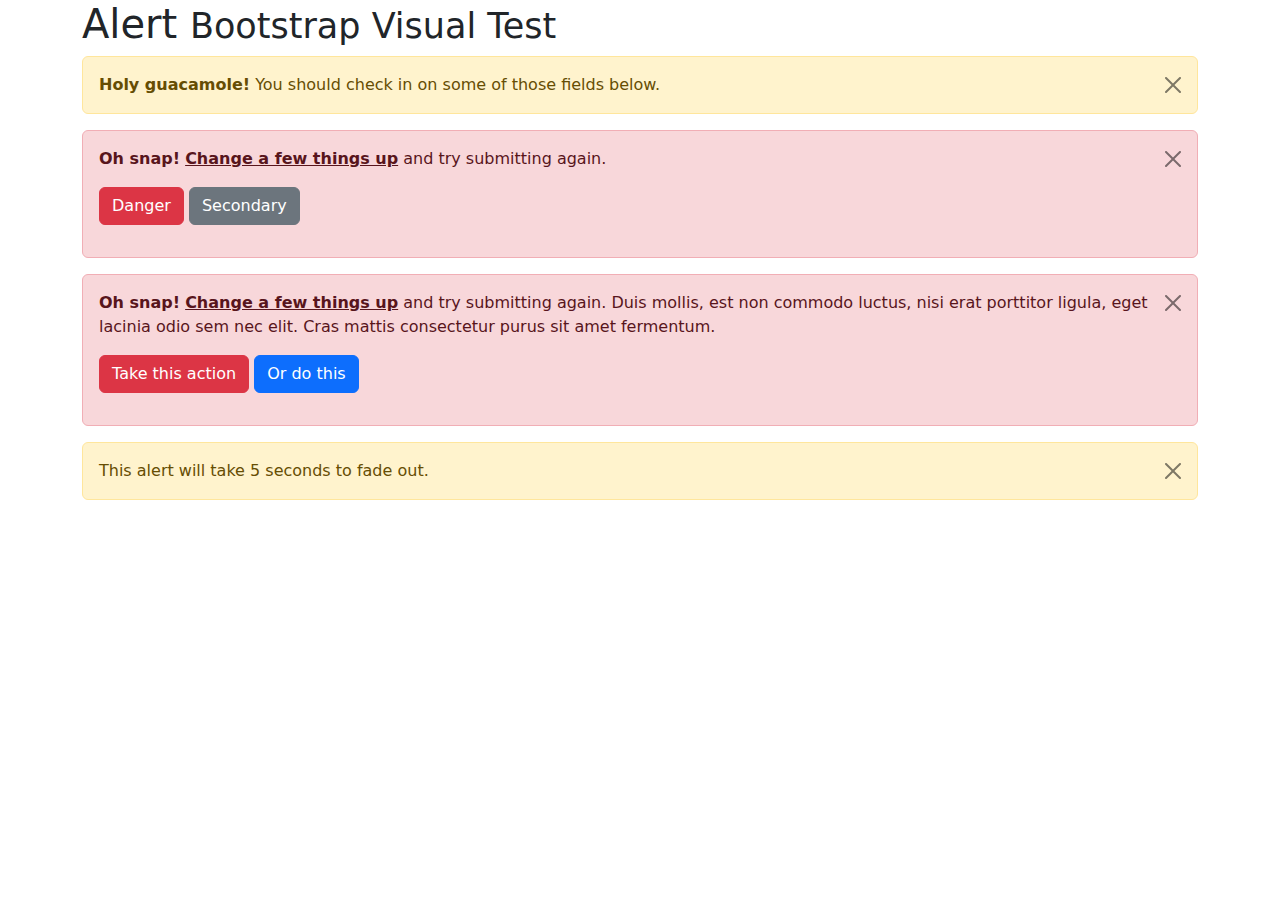
<file: style/bootstrap/js/tests/visual/alert.html>
<!doctype html>
<html lang="en">
  <head>
    <meta charset="utf-8">
    <meta name="viewport" content="width=device-width, initial-scale=1">
    <link href="../../../dist/css/bootstrap.min.css" rel="stylesheet">
    <title>Alert</title>
  </head>
  <body>
    <div class="container">
      <h1>Alert <small>Bootstrap Visual Test</small></h1>

      <div class="alert alert-warning alert-dismissible fade show" role="alert">
        <button type="button" class="btn-close" data-bs-dismiss="alert" aria-label="Close"></button>
        <strong>Holy guacamole!</strong> You should check in on some of those fields below.
      </div>

      <div class="alert alert-danger alert-dismissible fade show" role="alert">
        <button type="button" class="btn-close" data-bs-dismiss="alert" aria-label="Close"></button>
        <p>
          <strong>Oh snap!</strong> <a href="#" class="alert-link">Change a few things up</a> and try submitting again.
        </p>
        <p>
          <button type="button" class="btn btn-danger">Danger</button>
          <button type="button" class="btn btn-secondary">Secondary</button>
        </p>
      </div>

      <div class="alert alert-danger alert-dismissible fade show" role="alert">
        <button type="button" class="btn-close" data-bs-dismiss="alert" aria-label="Close"></button>
        <p>
          <strong>Oh snap!</strong> <a href="#" class="alert-link">Change a few things up</a> and try submitting again. Duis mollis, est non commodo luctus, nisi erat porttitor ligula, eget lacinia odio sem nec elit. Cras mattis consectetur purus sit amet fermentum.
        </p>
        <p>
          <button type="button" class="btn btn-danger">Take this action</button>
          <button type="button" class="btn btn-primary">Or do this</button>
        </p>
      </div>

      <div class="alert alert-warning alert-dismissible fade show" role="alert" style="transition-duration: 5s;">
        <button type="button" class="btn-close" data-bs-dismiss="alert" aria-label="Close"></button>
        This alert will take 5 seconds to fade out.
      </div>
    </div>

    <script src="../../../dist/js/bootstrap.bundle.js"></script>
  </body>
</html>
</file>
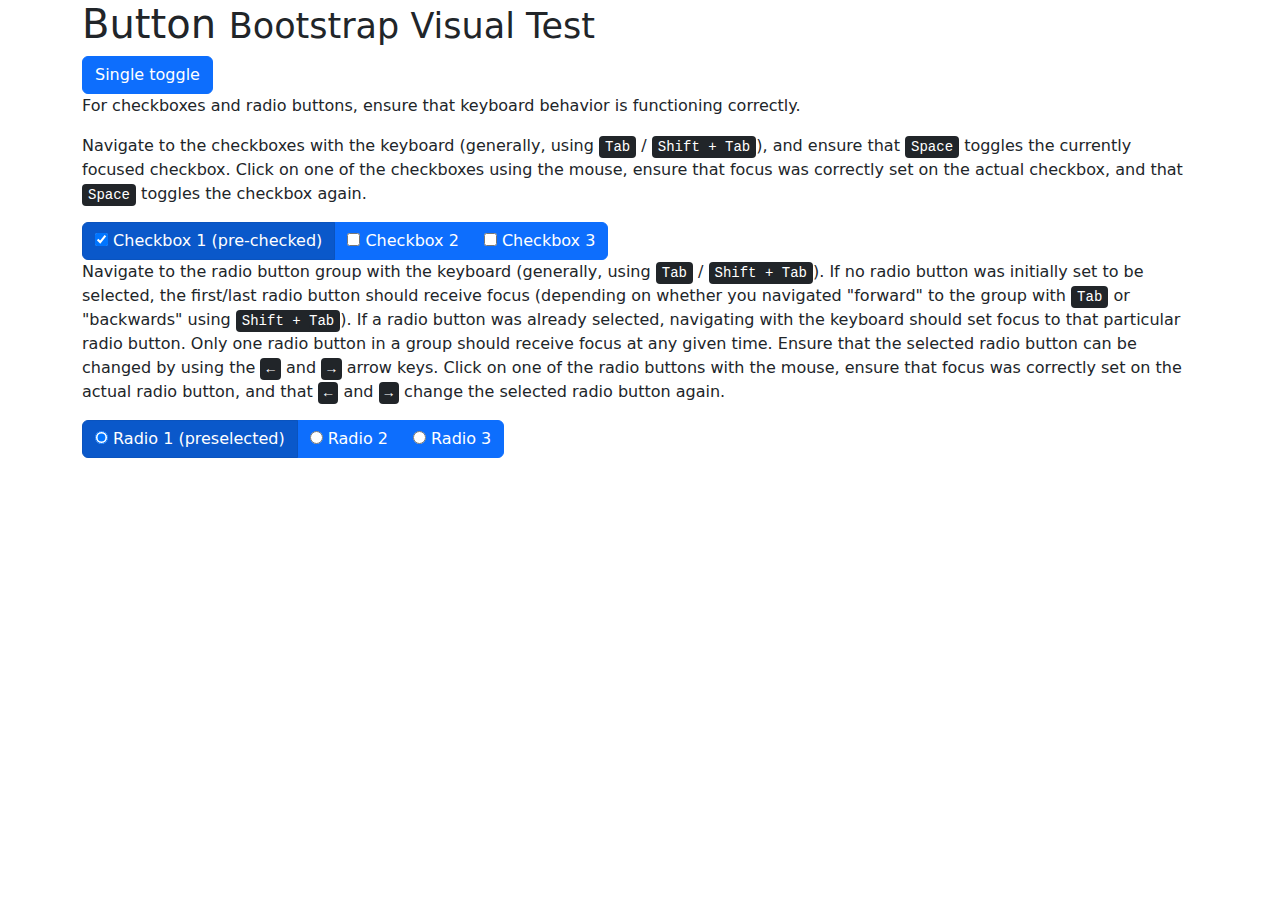
<file: style/bootstrap/js/tests/visual/button.html>
<!doctype html>
<html lang="en">
  <head>
    <meta charset="utf-8">
    <meta name="viewport" content="width=device-width, initial-scale=1">
    <link href="../../../dist/css/bootstrap.min.css" rel="stylesheet">
    <title>Button</title>
  </head>
  <body>
    <div class="container">
      <h1>Button <small>Bootstrap Visual Test</small></h1>

      <button type="button" class="btn btn-primary" data-bs-toggle="button" aria-pressed="false" autocomplete="off">
        Single toggle
      </button>

      <p>For checkboxes and radio buttons, ensure that keyboard behavior is functioning correctly.</p>
      <p>Navigate to the checkboxes with the keyboard (generally, using <kbd>Tab</kbd> / <kbd><kbd>Shift</kbd> + <kbd>Tab</kbd></kbd>), and ensure that <kbd>Space</kbd> toggles the currently focused checkbox. Click on one of the checkboxes using the mouse, ensure that focus was correctly set on the actual checkbox, and that <kbd>Space</kbd> toggles the checkbox again.</p>

      <div class="btn-group" data-bs-toggle="buttons">
        <label class="btn btn-primary active">
          <input type="checkbox" checked autocomplete="off"> Checkbox 1 (pre-checked)
        </label>
        <label class="btn btn-primary">
          <input type="checkbox" autocomplete="off"> Checkbox 2
        </label>
        <label class="btn btn-primary">
          <input type="checkbox" autocomplete="off"> Checkbox 3
        </label>
      </div>

      <p>Navigate to the radio button group with the keyboard (generally, using <kbd>Tab</kbd> / <kbd><kbd>Shift</kbd> + <kbd>Tab</kbd></kbd>). If no radio button was initially set to be selected, the first/last radio button should receive focus (depending on whether you navigated "forward" to the group with <kbd>Tab</kbd> or "backwards" using <kbd><kbd>Shift</kbd> + <kbd>Tab</kbd></kbd>). If a radio button was already selected, navigating with the keyboard should set focus to that particular radio button. Only one radio button in a group should receive focus at any given time.  Ensure that the selected radio button can be changed by using the <kbd>←</kbd> and <kbd>→</kbd> arrow keys. Click on one of the radio buttons with the mouse,  ensure that focus was correctly set on the actual radio button, and that <kbd>←</kbd> and <kbd>→</kbd> change the selected radio button again.</p>

      <div class="btn-group" data-bs-toggle="buttons">
        <label class="btn btn-primary active">
          <input type="radio" name="options" id="option1" autocomplete="off" checked> Radio 1 (preselected)
        </label>
        <label class="btn btn-primary">
          <input type="radio" name="options" id="option2" autocomplete="off"> Radio 2
        </label>
        <label class="btn btn-primary">
          <input type="radio" name="options" id="option3" autocomplete="off"> Radio 3
        </label>
      </div>
    </div>

    <script src="../../../dist/js/bootstrap.bundle.js"></script>
  </body>
</html>
</file>
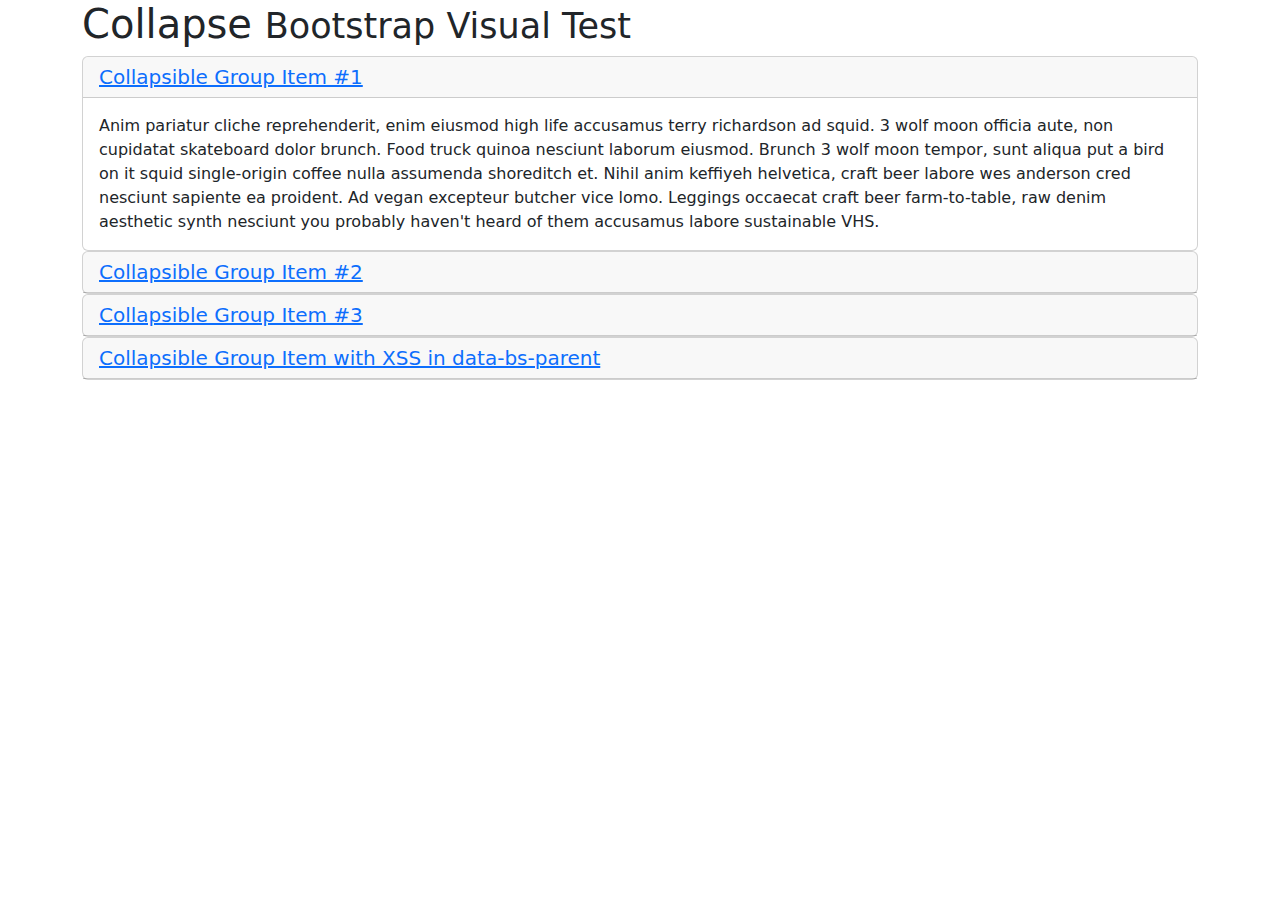
<file: style/bootstrap/js/tests/visual/collapse.html>
<!doctype html>
<html lang="en">
  <head>
    <meta charset="utf-8">
    <meta name="viewport" content="width=device-width, initial-scale=1">
    <link href="../../../dist/css/bootstrap.min.css" rel="stylesheet">
    <title>Collapse</title>
  </head>
  <body>
    <div class="container">
      <h1>Collapse <small>Bootstrap Visual Test</small></h1>

      <div id="accordion" role="tablist">
        <div class="card" role="presentation">
          <div class="card-header" role="tab" id="headingOne">
            <h5 class="mb-0">
              <a data-bs-toggle="collapse" href="#collapseOne" aria-expanded="true" aria-controls="collapseOne">
                Collapsible Group Item #1
              </a>
            </h5>
          </div>

          <div id="collapseOne" class="collapse show" data-bs-parent="#accordion" role="tabpanel" aria-labelledby="headingOne">
            <div class="card-body">
              Anim pariatur cliche reprehenderit, enim eiusmod high life accusamus terry richardson ad squid. 3 wolf moon officia aute, non cupidatat skateboard dolor brunch. Food truck quinoa nesciunt laborum eiusmod. Brunch 3 wolf moon tempor, sunt aliqua put a bird on it squid single-origin coffee nulla assumenda shoreditch et. Nihil anim keffiyeh helvetica, craft beer labore wes anderson cred nesciunt sapiente ea proident. Ad vegan excepteur butcher vice lomo. Leggings occaecat craft beer farm-to-table, raw denim aesthetic synth nesciunt you probably haven't heard of them accusamus labore sustainable VHS.
            </div>
          </div>
        </div>
        <div class="card" role="presentation">
          <div class="card-header" role="tab" id="headingTwo">
            <h5 class="mb-0">
              <a class="collapsed" data-bs-toggle="collapse" href="#collapseTwo" aria-expanded="false" aria-controls="collapseTwo">
                Collapsible Group Item #2
              </a>
            </h5>
          </div>
          <div id="collapseTwo" class="collapse" data-bs-parent="#accordion" role="tabpanel" aria-labelledby="headingTwo">
            <div class="card-body">
              Anim pariatur cliche reprehenderit, enim eiusmod high life accusamus terry richardson ad squid. 3 wolf moon officia aute, non cupidatat skateboard dolor brunch. Food truck quinoa nesciunt laborum eiusmod. Brunch 3 wolf moon tempor, sunt aliqua put a bird on it squid single-origin coffee nulla assumenda shoreditch et. Nihil anim keffiyeh helvetica, craft beer labore wes anderson cred nesciunt sapiente ea proident. Ad vegan excepteur butcher vice lomo. Leggings occaecat craft beer farm-to-table, raw denim aesthetic synth nesciunt you probably haven't heard of them accusamus labore sustainable VHS.
            </div>
          </div>
        </div>
        <div class="card" role="presentation">
          <div class="card-header" role="tab" id="headingThree">
            <h5 class="mb-0">
              <a class="collapsed" data-bs-toggle="collapse" href="#collapseThree" aria-expanded="false" aria-controls="collapseThree">
                Collapsible Group Item #3
              </a>
            </h5>
          </div>
          <div id="collapseThree" class="collapse" data-bs-parent="#accordion" role="tabpanel" aria-labelledby="headingThree">
            <div class="card-body">
              Anim pariatur cliche reprehenderit, enim eiusmod high life accusamus terry richardson ad squid. 3 wolf moon officia aute, non cupidatat skateboard dolor brunch. Food truck quinoa nesciunt laborum eiusmod. Brunch 3 wolf moon tempor, sunt aliqua put a bird on it squid single-origin coffee nulla assumenda shoreditch et. Nihil anim keffiyeh helvetica, craft beer labore wes anderson cred nesciunt sapiente ea proident. Ad vegan excepteur butcher vice lomo. Leggings occaecat craft beer farm-to-table, raw denim aesthetic synth nesciunt you probably haven't heard of them accusamus labore sustainable VHS.
            </div>
          </div>
        </div>
        <div class="card" role="presentation">
          <div class="card-header" role="tab" id="headingFour">
            <h5 class="mb-0">
              <a class="collapsed" data-bs-toggle="collapse" href="#collapseFour" aria-expanded="false" aria-controls="collapseFour">
                Collapsible Group Item with XSS in data-bs-parent
              </a>
            </h5>
          </div>
          <div id="collapseFour" class="collapse" data-bs-parent="<img src=1 onerror=alert(123)>" role="tabpanel" aria-labelledby="headingFour">
            <div class="card-body">
              Anim pariatur cliche reprehenderit, enim eiusmod high life accusamus terry richardson ad squid. 3 wolf moon officia aute, non cupidatat skateboard dolor brunch. Food truck quinoa nesciunt laborum eiusmod. Brunch 3 wolf moon tempor, sunt aliqua put a bird on it squid single-origin coffee nulla assumenda shoreditch et. Nihil anim keffiyeh helvetica, craft beer labore wes anderson cred nesciunt sapiente ea proident. Ad vegan excepteur butcher vice lomo. Leggings occaecat craft beer farm-to-table, raw denim aesthetic synth nesciunt you probably haven't heard of them accusamus labore sustainable VHS.
            </div>
          </div>
        </div>
      </div>
    </div>

    <script src="../../../dist/js/bootstrap.bundle.js"></script>
  </body>
</html>
</file>
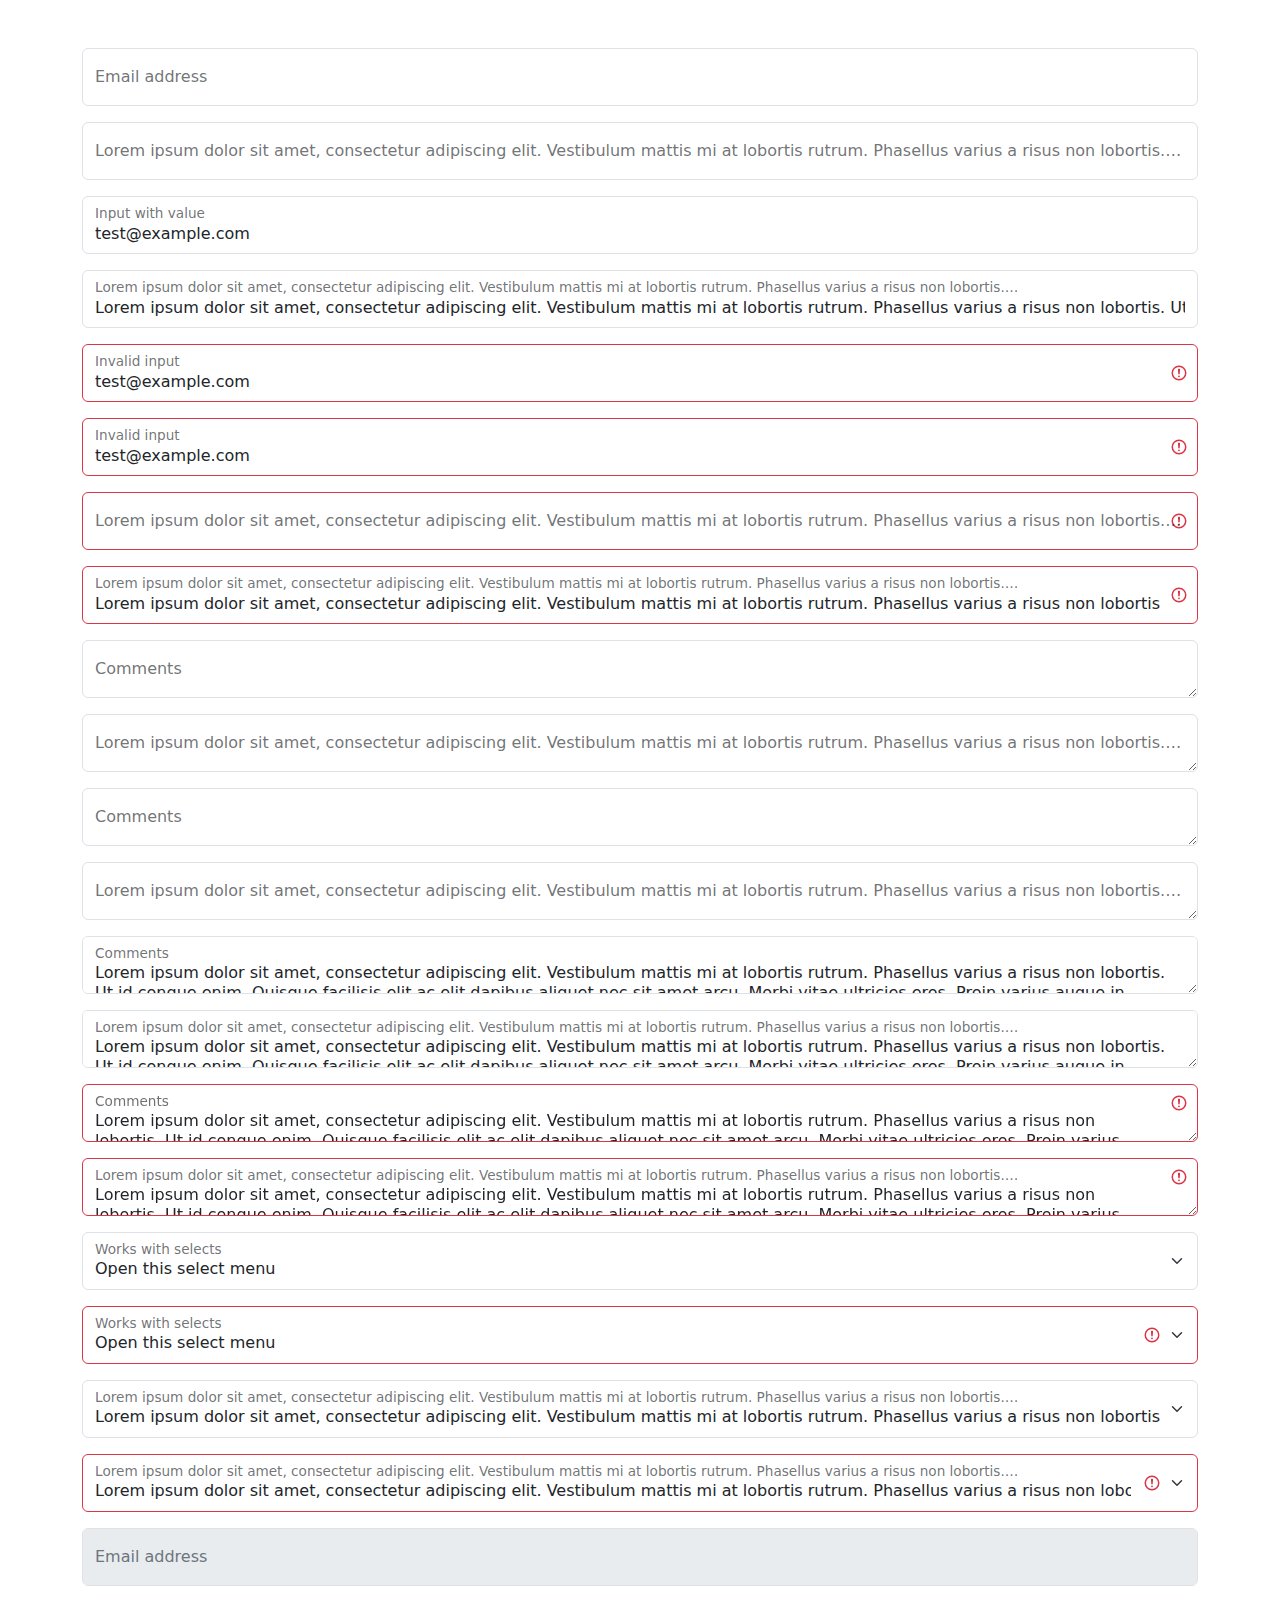
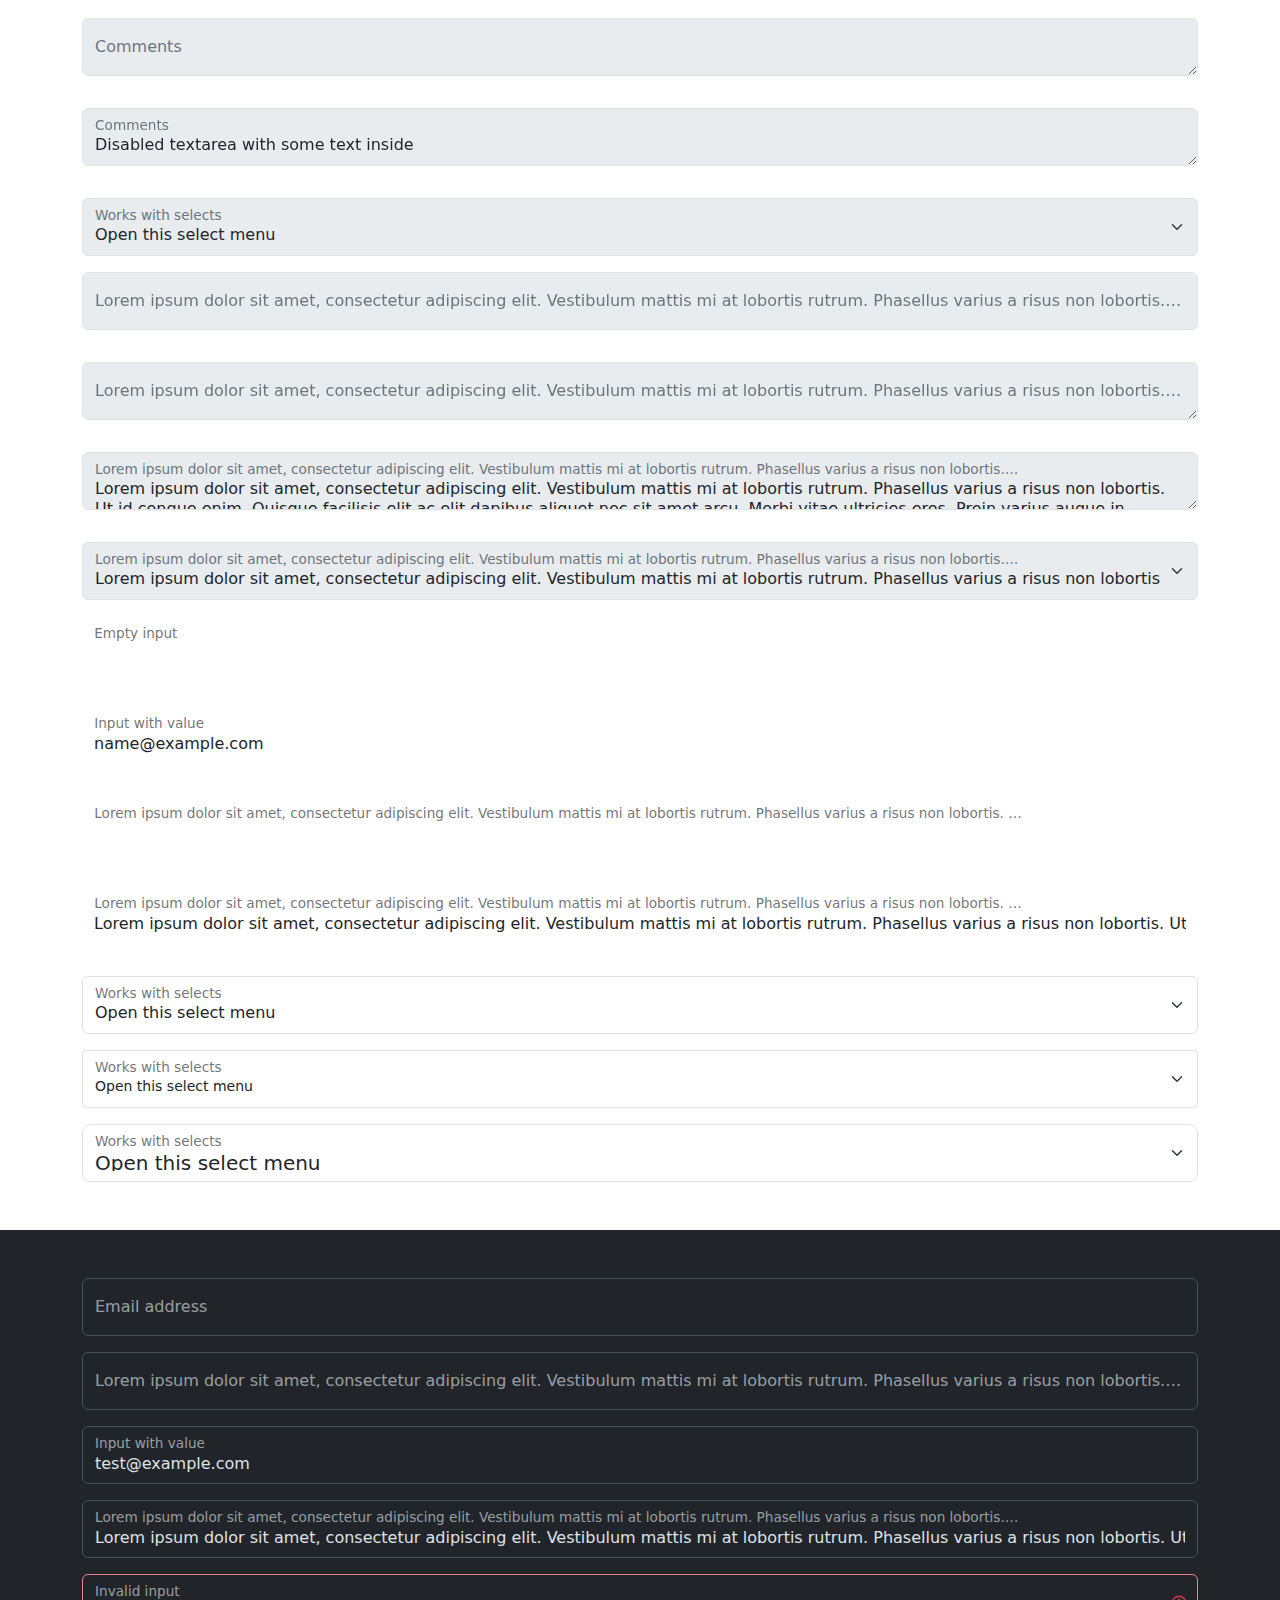
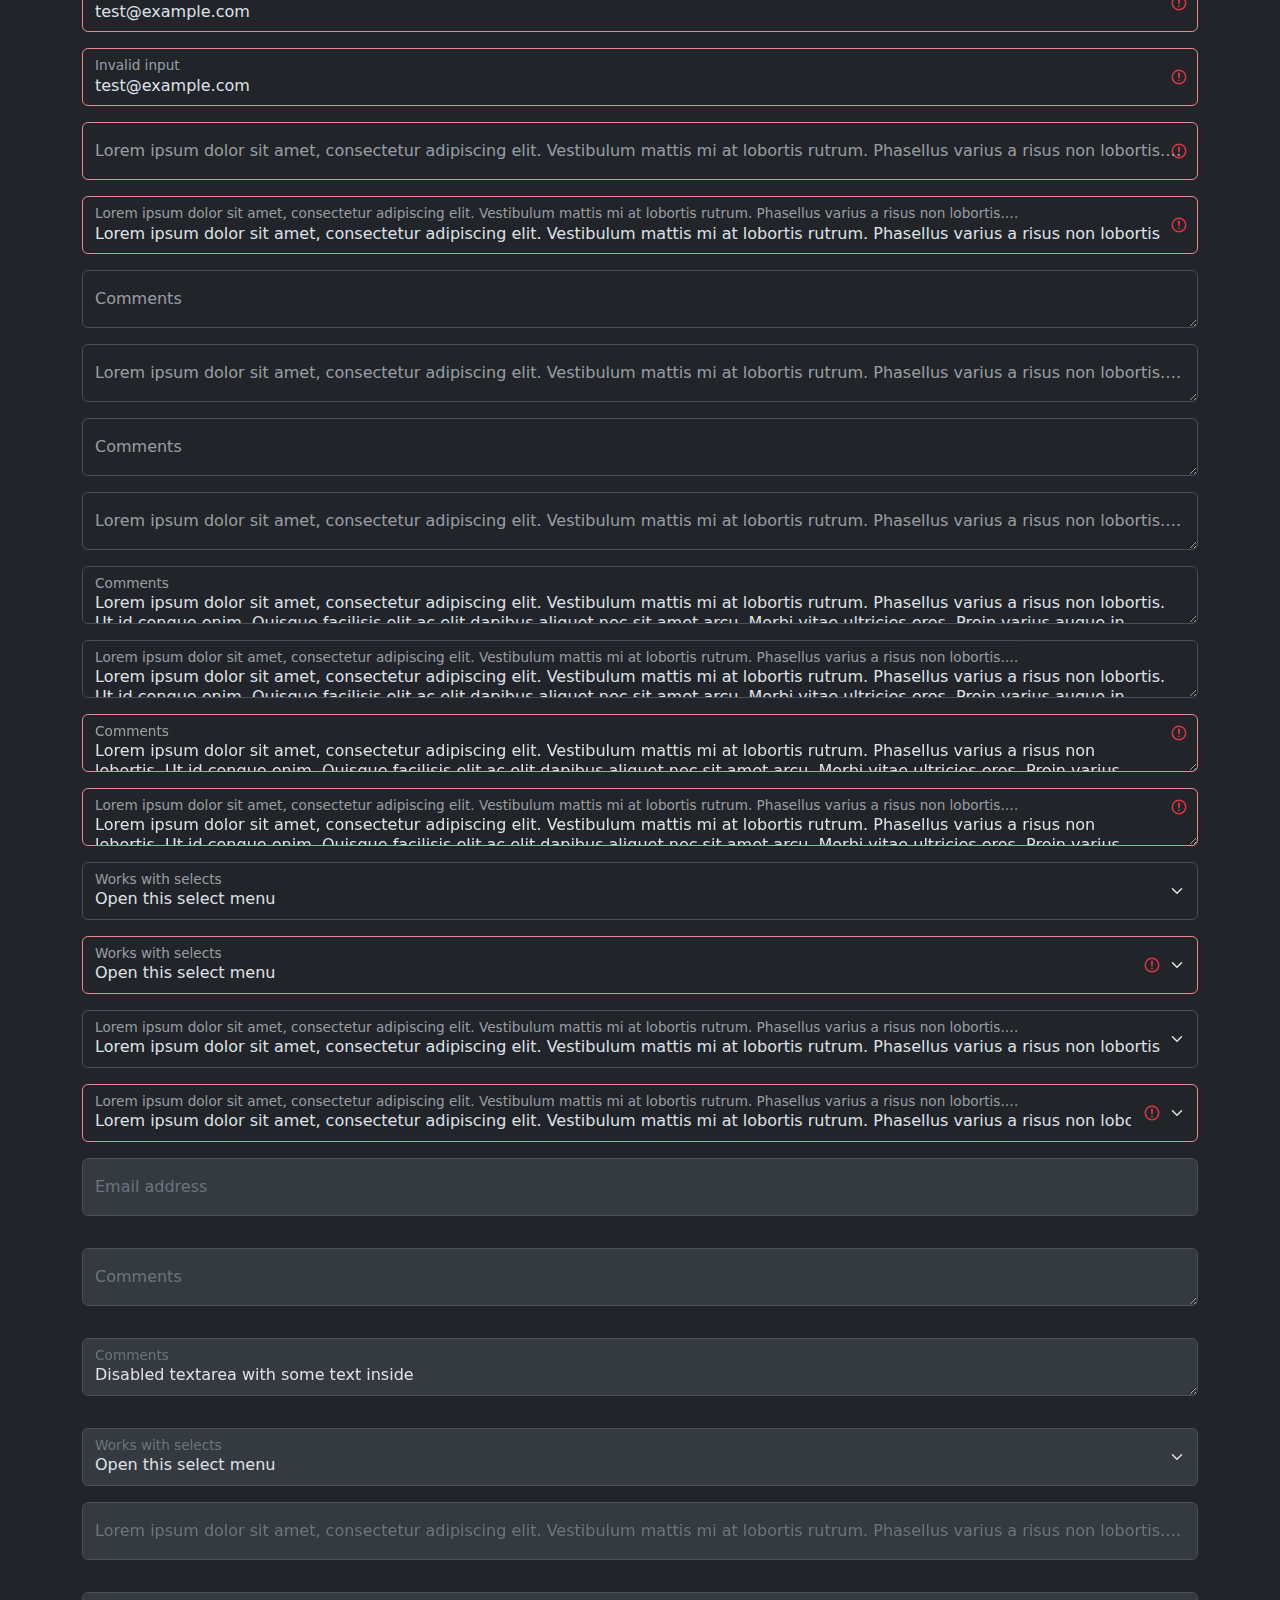
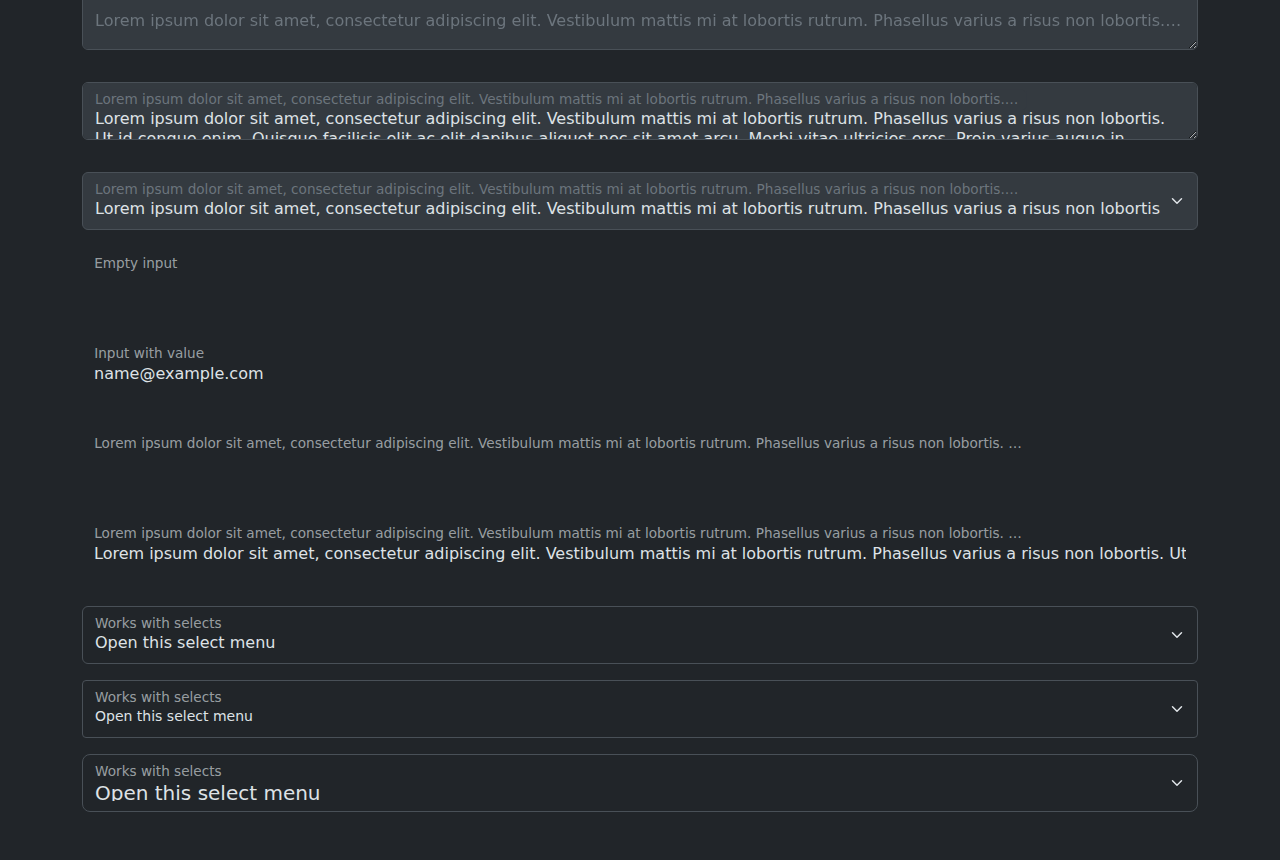
<file: style/bootstrap/js/tests/visual/floating-label.html>
<!doctype html>
<html lang="zxx">
  <head>
    <meta charset="utf-8">
    <meta name="viewport" content="width=device-width, initial-scale=1">
    <link href="../../../dist/css/bootstrap.min.css" rel="stylesheet">
    <title>Form</title>
    <style></style>
  </head>
  <body>
    <div class="container py-5 d-flex flex-column gap-3">
      <div class="form-floating">
        <input type="email" class="form-control" id="floatingInput" placeholder="name@example.com">
        <label for="floatingInput">Email address</label>
      </div>
      <div class="form-floating">
        <input type="email" class="form-control" id="floatingInput1" placeholder="name@example.com">
        <label for="floatingInput1">Lorem ipsum dolor sit amet, consectetur adipiscing elit. Vestibulum mattis mi at lobortis rutrum. Phasellus varius a risus non lobortis. Ut id congue enim. Quisque facilisis elit ac elit dapibus aliquet nec sit amet arcu. Morbi vitae ultricies eros. Proin varius augue in tristique pretium. Morbi at ullamcorper elit, at ullamcorper massa. Vivamus suscipit quam quis viverra eleifend.</label>
      </div>
      <form class="form-floating">
        <input type="email" class="form-control" id="floatingInputValue" placeholder="name@example.com" value="test@example.com">
        <label for="floatingInputValue">Input with value</label>
      </form>
      <form class="form-floating">
        <input type="email" class="form-control" id="floatingInputValue1" placeholder="name@example.com" value="Lorem ipsum dolor sit amet, consectetur adipiscing elit. Vestibulum mattis mi at lobortis rutrum. Phasellus varius a risus non lobortis. Ut id congue enim. Quisque facilisis elit ac elit dapibus aliquet nec sit amet arcu. Morbi vitae ultricies eros. Proin varius augue in tristique pretium. Morbi at ullamcorper elit, at ullamcorper massa. Vivamus suscipit quam quis viverra eleifend.">
        <label for="floatingInputValue1">Lorem ipsum dolor sit amet, consectetur adipiscing elit. Vestibulum mattis mi at lobortis rutrum. Phasellus varius a risus non lobortis. Ut id congue enim. Quisque facilisis elit ac elit dapibus aliquet nec sit amet arcu. Morbi vitae ultricies eros. Proin varius augue in tristique pretium. Morbi at ullamcorper elit, at ullamcorper massa. Vivamus suscipit quam quis viverra eleifend.</label>
      </form>
      <form class="form-floating">
        <input type="email" class="form-control is-invalid" id="floatingInputInvalid" placeholder="name@example.com" value="test@example.com">
        <label for="floatingInputInvalid">Invalid input</label>
      </form>
      <form class="form-floating">
        <input type="email" class="form-control is-invalid" id="floatingInputInvalid1" placeholder="name@example.com" value="test@example.com">
        <label for="floatingInputInvalid1">Invalid input</label>
      </form>
      <form class="form-floating">
        <input type="email" class="form-control is-invalid" id="floatingInputInvalid2" placeholder="name@example.com">
        <label for="floatingInputInvalid2">Lorem ipsum dolor sit amet, consectetur adipiscing elit. Vestibulum mattis mi at lobortis rutrum. Phasellus varius a risus non lobortis. Ut id congue enim. Quisque facilisis elit ac elit dapibus aliquet nec sit amet arcu. Morbi vitae ultricies eros. Proin varius augue in tristique pretium. Morbi at ullamcorper elit, at ullamcorper massa. Vivamus suscipit quam quis viverra eleifend.</label>
      </form>
      <form class="form-floating">
        <input type="email" class="form-control is-invalid" id="floatingInputInvalid3" placeholder="name@example.com" value="Lorem ipsum dolor sit amet, consectetur adipiscing elit. Vestibulum mattis mi at lobortis rutrum. Phasellus varius a risus non lobortis. Ut id congue enim. Quisque facilisis elit ac elit dapibus aliquet nec sit amet arcu. Morbi vitae ultricies eros. Proin varius augue in tristique pretium. Morbi at ullamcorper elit, at ullamcorper massa. Vivamus suscipit quam quis viverra eleifend.">
        <label for="floatingInputInvalid3">Lorem ipsum dolor sit amet, consectetur adipiscing elit. Vestibulum mattis mi at lobortis rutrum. Phasellus varius a risus non lobortis. Ut id congue enim. Quisque facilisis elit ac elit dapibus aliquet nec sit amet arcu. Morbi vitae ultricies eros. Proin varius augue in tristique pretium. Morbi at ullamcorper elit, at ullamcorper massa. Vivamus suscipit quam quis viverra eleifend.</label>
      </form>
      <div class="form-floating">
        <textarea class="form-control" placeholder="Leave a comment here" id="floatingTextarea"></textarea>
        <label for="floatingTextarea">Comments</label>
      </div>
      <div class="form-floating">
        <textarea class="form-control" placeholder="Leave a comment here" id="floatingTextarea1"></textarea>
        <label for="floatingTextarea1">Lorem ipsum dolor sit amet, consectetur adipiscing elit. Vestibulum mattis mi at lobortis rutrum. Phasellus varius a risus non lobortis. Ut id congue enim. Quisque facilisis elit ac elit dapibus aliquet nec sit amet arcu. Morbi vitae ultricies eros. Proin varius augue in tristique pretium. Morbi at ullamcorper elit, at ullamcorper massa. Vivamus suscipit quam quis viverra eleifend.</label>
      </div>
      <div class="form-floating">
        <textarea class="form-control" placeholder="Leave a comment here" id="floatingTextarea2" style="height: 50px"></textarea>
        <label for="floatingTextarea2">Comments</label>
      </div>
      <div class="form-floating">
        <textarea class="form-control" placeholder="Leave a comment here" id="floatingTextarea3" style="height: 50px"></textarea>
        <label for="floatingTextarea3">Lorem ipsum dolor sit amet, consectetur adipiscing elit. Vestibulum mattis mi at lobortis rutrum. Phasellus varius a risus non lobortis. Ut id congue enim. Quisque facilisis elit ac elit dapibus aliquet nec sit amet arcu. Morbi vitae ultricies eros. Proin varius augue in tristique pretium. Morbi at ullamcorper elit, at ullamcorper massa. Vivamus suscipit quam quis viverra eleifend.</label>
      </div>
      <div class="form-floating">
        <textarea class="form-control" placeholder="Leave a comment here" id="floatingTextarea4" style="height: 50px">Lorem ipsum dolor sit amet, consectetur adipiscing elit. Vestibulum mattis mi at lobortis rutrum. Phasellus varius a risus non lobortis. Ut id congue enim. Quisque facilisis elit ac elit dapibus aliquet nec sit amet arcu. Morbi vitae ultricies eros. Proin varius augue in tristique pretium. Morbi at ullamcorper elit, at ullamcorper massa. Vivamus suscipit quam quis viverra eleifend.</textarea>
        <label for="floatingTextarea4">Comments</label>
      </div>
      <div class="form-floating">
        <textarea class="form-control" placeholder="Leave a comment here" id="floatingTextarea5" style="height: 50px">Lorem ipsum dolor sit amet, consectetur adipiscing elit. Vestibulum mattis mi at lobortis rutrum. Phasellus varius a risus non lobortis. Ut id congue enim. Quisque facilisis elit ac elit dapibus aliquet nec sit amet arcu. Morbi vitae ultricies eros. Proin varius augue in tristique pretium. Morbi at ullamcorper elit, at ullamcorper massa. Vivamus suscipit quam quis viverra eleifend.</textarea>
        <label for="floatingTextarea5">Lorem ipsum dolor sit amet, consectetur adipiscing elit. Vestibulum mattis mi at lobortis rutrum. Phasellus varius a risus non lobortis. Ut id congue enim. Quisque facilisis elit ac elit dapibus aliquet nec sit amet arcu. Morbi vitae ultricies eros. Proin varius augue in tristique pretium. Morbi at ullamcorper elit, at ullamcorper massa. Vivamus suscipit quam quis viverra eleifend.</label>
      </div>
      <div class="form-floating">
        <textarea class="form-control is-invalid" placeholder="Leave a comment here" id="floatingTextarea6" style="height: 50px">Lorem ipsum dolor sit amet, consectetur adipiscing elit. Vestibulum mattis mi at lobortis rutrum. Phasellus varius a risus non lobortis. Ut id congue enim. Quisque facilisis elit ac elit dapibus aliquet nec sit amet arcu. Morbi vitae ultricies eros. Proin varius augue in tristique pretium. Morbi at ullamcorper elit, at ullamcorper massa. Vivamus suscipit quam quis viverra eleifend.</textarea>
        <label for="floatingTextarea6">Comments</label>
      </div>
      <div class="form-floating">
        <textarea class="form-control is-invalid" placeholder="Leave a comment here" id="floatingTextarea7" style="height: 50px">Lorem ipsum dolor sit amet, consectetur adipiscing elit. Vestibulum mattis mi at lobortis rutrum. Phasellus varius a risus non lobortis. Ut id congue enim. Quisque facilisis elit ac elit dapibus aliquet nec sit amet arcu. Morbi vitae ultricies eros. Proin varius augue in tristique pretium. Morbi at ullamcorper elit, at ullamcorper massa. Vivamus suscipit quam quis viverra eleifend.</textarea>
        <label for="floatingTextarea7">Lorem ipsum dolor sit amet, consectetur adipiscing elit. Vestibulum mattis mi at lobortis rutrum. Phasellus varius a risus non lobortis. Ut id congue enim. Quisque facilisis elit ac elit dapibus aliquet nec sit amet arcu. Morbi vitae ultricies eros. Proin varius augue in tristique pretium. Morbi at ullamcorper elit, at ullamcorper massa. Vivamus suscipit quam quis viverra eleifend.</label>
      </div>
      <div class="form-floating">
        <select class="form-select" id="floatingSelect" aria-label="Floating label select example">
          <option selected>Open this select menu</option>
          <option value="1">One</option>
          <option value="2">Two</option>
          <option value="3">Three</option>
        </select>
        <label for="floatingSelect">Works with selects</label>
      </div>
      <div class="form-floating">
        <select class="form-select is-invalid" id="floatingSelect1" aria-label="Floating label select example">
          <option selected>Open this select menu</option>
          <option value="1">One</option>
          <option value="2">Two</option>
          <option value="3">Three</option>
        </select>
        <label for="floatingSelect1">Works with selects</label>
      </div>
      <div class="form-floating">
        <select class="form-select" id="floatingSelect2" aria-label="Floating label select example">
          <option selected>Lorem ipsum dolor sit amet, consectetur adipiscing elit. Vestibulum mattis mi at lobortis rutrum. Phasellus varius a risus non lobortis. Ut id congue enim. Quisque facilisis elit ac elit dapibus aliquet nec sit amet arcu. Morbi vitae ultricies eros. Proin varius augue in tristique pretium. Morbi at ullamcorper elit, at ullamcorper massa. Vivamus suscipit quam quis viverra eleifend.</option>
          <option value="1">Lorem ipsum dolor sit amet, consectetur adipiscing elit. Vestibulum mattis mi at lobortis rutrum. Phasellus varius a risus non lobortis. Ut id congue enim. Quisque facilisis elit ac elit dapibus aliquet nec sit amet arcu. Morbi vitae ultricies eros. Proin varius augue in tristique pretium. Morbi at ullamcorper elit, at ullamcorper massa. Vivamus suscipit quam quis viverra eleifend.</option>
          <option value="2">Lorem ipsum dolor sit amet, consectetur adipiscing elit. Vestibulum mattis mi at lobortis rutrum. Phasellus varius a risus non lobortis. Ut id congue enim. Quisque facilisis elit ac elit dapibus aliquet nec sit amet arcu. Morbi vitae ultricies eros. Proin varius augue in tristique pretium. Morbi at ullamcorper elit, at ullamcorper massa. Vivamus suscipit quam quis viverra eleifend.</option>
          <option value="3">Lorem ipsum dolor sit amet, consectetur adipiscing elit. Vestibulum mattis mi at lobortis rutrum. Phasellus varius a risus non lobortis. Ut id congue enim. Quisque facilisis elit ac elit dapibus aliquet nec sit amet arcu. Morbi vitae ultricies eros. Proin varius augue in tristique pretium. Morbi at ullamcorper elit, at ullamcorper massa. Vivamus suscipit quam quis viverra eleifend.</option>
        </select>
        <label for="floatingSelect2">Lorem ipsum dolor sit amet, consectetur adipiscing elit. Vestibulum mattis mi at lobortis rutrum. Phasellus varius a risus non lobortis. Ut id congue enim. Quisque facilisis elit ac elit dapibus aliquet nec sit amet arcu. Morbi vitae ultricies eros. Proin varius augue in tristique pretium. Morbi at ullamcorper elit, at ullamcorper massa. Vivamus suscipit quam quis viverra eleifend.</label>
      </div>
      <div class="form-floating">
        <select class="form-select is-invalid" id="floatingSelect3" aria-label="Floating label select example">
          <option selected>Lorem ipsum dolor sit amet, consectetur adipiscing elit. Vestibulum mattis mi at lobortis rutrum. Phasellus varius a risus non lobortis. Ut id congue enim. Quisque facilisis elit ac elit dapibus aliquet nec sit amet arcu. Morbi vitae ultricies eros. Proin varius augue in tristique pretium. Morbi at ullamcorper elit, at ullamcorper massa. Vivamus suscipit quam quis viverra eleifend.</option>
          <option value="1">Lorem ipsum dolor sit amet, consectetur adipiscing elit. Vestibulum mattis mi at lobortis rutrum. Phasellus varius a risus non lobortis. Ut id congue enim. Quisque facilisis elit ac elit dapibus aliquet nec sit amet arcu. Morbi vitae ultricies eros. Proin varius augue in tristique pretium. Morbi at ullamcorper elit, at ullamcorper massa. Vivamus suscipit quam quis viverra eleifend.</option>
          <option value="2">Lorem ipsum dolor sit amet, consectetur adipiscing elit. Vestibulum mattis mi at lobortis rutrum. Phasellus varius a risus non lobortis. Ut id congue enim. Quisque facilisis elit ac elit dapibus aliquet nec sit amet arcu. Morbi vitae ultricies eros. Proin varius augue in tristique pretium. Morbi at ullamcorper elit, at ullamcorper massa. Vivamus suscipit quam quis viverra eleifend.</option>
          <option value="3">Lorem ipsum dolor sit amet, consectetur adipiscing elit. Vestibulum mattis mi at lobortis rutrum. Phasellus varius a risus non lobortis. Ut id congue enim. Quisque facilisis elit ac elit dapibus aliquet nec sit amet arcu. Morbi vitae ultricies eros. Proin varius augue in tristique pretium. Morbi at ullamcorper elit, at ullamcorper massa. Vivamus suscipit quam quis viverra eleifend.</option>
        </select>
        <label for="floatingSelect3">Lorem ipsum dolor sit amet, consectetur adipiscing elit. Vestibulum mattis mi at lobortis rutrum. Phasellus varius a risus non lobortis. Ut id congue enim. Quisque facilisis elit ac elit dapibus aliquet nec sit amet arcu. Morbi vitae ultricies eros. Proin varius augue in tristique pretium. Morbi at ullamcorper elit, at ullamcorper massa. Vivamus suscipit quam quis viverra eleifend.</label>
      </div>
      <div class="form-floating mb-3">
        <input type="email" class="form-control" id="floatingInputDisabled" placeholder="name@example.com" disabled>
        <label for="floatingInputDisabled">Email address</label>
      </div>
      <div class="form-floating mb-3">
        <textarea class="form-control" placeholder="Leave a comment here" id="floatingTextareaDisabled" disabled></textarea>
        <label for="floatingTextareaDisabled">Comments</label>
      </div>
      <div class="form-floating mb-3">
        <textarea class="form-control" placeholder="Leave a comment here" id="floatingTextareaDisabled1" style="height: 50px" disabled>Disabled textarea with some text inside</textarea>
        <label for="floatingTextareaDisabled1">Comments</label>
      </div>
      <div class="form-floating">
        <select class="form-select" id="floatingSelectDisabled" aria-label="Floating label disabled select example" disabled>
          <option selected>Open this select menu</option>
          <option value="1">One</option>
          <option value="2">Two</option>
          <option value="3">Three</option>
        </select>
        <label for="floatingSelectDisabled">Works with selects</label>
      </div>
      <div class="form-floating mb-3">
        <input type="email" class="form-control" id="floatingInputDisabled1" placeholder="name@example.com" disabled>
        <label for="floatingInputDisabled1">Lorem ipsum dolor sit amet, consectetur adipiscing elit. Vestibulum mattis mi at lobortis rutrum. Phasellus varius a risus non lobortis. Ut id congue enim. Quisque facilisis elit ac elit dapibus aliquet nec sit amet arcu. Morbi vitae ultricies eros. Proin varius augue in tristique pretium. Morbi at ullamcorper elit, at ullamcorper massa. Vivamus suscipit quam quis viverra eleifend.</label>
      </div>
      <div class="form-floating mb-3">
        <textarea class="form-control" placeholder="Leave a comment here" id="floatingTextareaDisabled2" disabled></textarea>
        <label for="floatingTextareaDisabled2">Lorem ipsum dolor sit amet, consectetur adipiscing elit. Vestibulum mattis mi at lobortis rutrum. Phasellus varius a risus non lobortis. Ut id congue enim. Quisque facilisis elit ac elit dapibus aliquet nec sit amet arcu. Morbi vitae ultricies eros. Proin varius augue in tristique pretium. Morbi at ullamcorper elit, at ullamcorper massa. Vivamus suscipit quam quis viverra eleifend.</label>
      </div>
      <div class="form-floating mb-3">
        <textarea class="form-control" placeholder="Leave a comment here" id="floatingTextareaDisabled3" style="height: 50px" disabled>Lorem ipsum dolor sit amet, consectetur adipiscing elit. Vestibulum mattis mi at lobortis rutrum. Phasellus varius a risus non lobortis. Ut id congue enim. Quisque facilisis elit ac elit dapibus aliquet nec sit amet arcu. Morbi vitae ultricies eros. Proin varius augue in tristique pretium. Morbi at ullamcorper elit, at ullamcorper massa. Vivamus suscipit quam quis viverra eleifend.</textarea>
        <label for="floatingTextareaDisabled3">Lorem ipsum dolor sit amet, consectetur adipiscing elit. Vestibulum mattis mi at lobortis rutrum. Phasellus varius a risus non lobortis. Ut id congue enim. Quisque facilisis elit ac elit dapibus aliquet nec sit amet arcu. Morbi vitae ultricies eros. Proin varius augue in tristique pretium. Morbi at ullamcorper elit, at ullamcorper massa. Vivamus suscipit quam quis viverra eleifend.</label>
      </div>
      <div class="form-floating">
        <select class="form-select" id="floatingSelectDisabled1" aria-label="Floating label disabled select example" disabled>
          <option selected>Lorem ipsum dolor sit amet, consectetur adipiscing elit. Vestibulum mattis mi at lobortis rutrum. Phasellus varius a risus non lobortis. Ut id congue enim. Quisque facilisis elit ac elit dapibus aliquet nec sit amet arcu. Morbi vitae ultricies eros. Proin varius augue in tristique pretium. Morbi at ullamcorper elit, at ullamcorper massa. Vivamus suscipit quam quis viverra eleifend.</option>
          <option value="1">Lorem ipsum dolor sit amet, consectetur adipiscing elit. Vestibulum mattis mi at lobortis rutrum. Phasellus varius a risus non lobortis. Ut id congue enim. Quisque facilisis elit ac elit dapibus aliquet nec sit amet arcu. Morbi vitae ultricies eros. Proin varius augue in tristique pretium. Morbi at ullamcorper elit, at ullamcorper massa. Vivamus suscipit quam quis viverra eleifend.</option>
          <option value="2">Lorem ipsum dolor sit amet, consectetur adipiscing elit. Vestibulum mattis mi at lobortis rutrum. Phasellus varius a risus non lobortis. Ut id congue enim. Quisque facilisis elit ac elit dapibus aliquet nec sit amet arcu. Morbi vitae ultricies eros. Proin varius augue in tristique pretium. Morbi at ullamcorper elit, at ullamcorper massa. Vivamus suscipit quam quis viverra eleifend.</option>
          <option value="3">Lorem ipsum dolor sit amet, consectetur adipiscing elit. Vestibulum mattis mi at lobortis rutrum. Phasellus varius a risus non lobortis. Ut id congue enim. Quisque facilisis elit ac elit dapibus aliquet nec sit amet arcu. Morbi vitae ultricies eros. Proin varius augue in tristique pretium. Morbi at ullamcorper elit, at ullamcorper massa. Vivamus suscipit quam quis viverra eleifend.</option>
        </select>
        <label for="floatingSelectDisabled1">Lorem ipsum dolor sit amet, consectetur adipiscing elit. Vestibulum mattis mi at lobortis rutrum. Phasellus varius a risus non lobortis. Ut id congue enim. Quisque facilisis elit ac elit dapibus aliquet nec sit amet arcu. Morbi vitae ultricies eros. Proin varius augue in tristique pretium. Morbi at ullamcorper elit, at ullamcorper massa. Vivamus suscipit quam quis viverra eleifend.</label>
      </div>
      <div class="form-floating mb-3">
        <input type="email" readonly class="form-control-plaintext" id="floatingEmptyPlaintextInput" placeholder="name@example.com">
        <label for="floatingEmptyPlaintextInput">Empty input</label>
      </div>
      <div class="form-floating mb-3">
        <input type="email" readonly class="form-control-plaintext" id="floatingPlaintextInput" placeholder="name@example.com" value="name@example.com">
        <label for="floatingPlaintextInput">Input with value</label>
      </div>
      <div class="form-floating mb-3">
        <input type="email" readonly class="form-control-plaintext" id="floatingEmptyPlaintextInput1" placeholder="name@example.com">
        <label for="floatingEmptyPlaintextInput1">Lorem ipsum dolor sit amet, consectetur adipiscing elit. Vestibulum mattis mi at lobortis rutrum. Phasellus varius a risus non lobortis. Ut id congue enim. Quisque facilisis elit ac elit dapibus aliquet nec sit amet arcu. Morbi vitae ultricies eros. Proin varius augue in tristique pretium. Morbi at ullamcorper elit, at ullamcorper massa. Vivamus suscipit quam quis viverra eleifend.</label>
      </div>
      <div class="form-floating mb-3">
        <input type="email" readonly class="form-control-plaintext" id="floatingPlaintextInput1" placeholder="name@example.com" value="Lorem ipsum dolor sit amet, consectetur adipiscing elit. Vestibulum mattis mi at lobortis rutrum. Phasellus varius a risus non lobortis. Ut id congue enim. Quisque facilisis elit ac elit dapibus aliquet nec sit amet arcu. Morbi vitae ultricies eros. Proin varius augue in tristique pretium. Morbi at ullamcorper elit, at ullamcorper massa. Vivamus suscipit quam quis viverra eleifend.">
        <label for="floatingPlaintextInput1">Lorem ipsum dolor sit amet, consectetur adipiscing elit. Vestibulum mattis mi at lobortis rutrum. Phasellus varius a risus non lobortis. Ut id congue enim. Quisque facilisis elit ac elit dapibus aliquet nec sit amet arcu. Morbi vitae ultricies eros. Proin varius augue in tristique pretium. Morbi at ullamcorper elit, at ullamcorper massa. Vivamus suscipit quam quis viverra eleifend.</label>
      </div>
      <!--Compare form-select rendering depending on the size-->
      <div class="form-floating">
        <select class="form-select" id="floatingSelectRegular" aria-label="Floating label select example">
          <option selected="">Open this select menu</option>
          <option value="1">One</option>
          <option value="2">Two</option>
          <option value="3">Three</option>
        </select>
        <label for="floatingSelectRegular">Works with selects</label>
      </div>
      <div class="form-floating">
        <select class="form-select form-select-sm" id="floatingSelectSmall" aria-label="Floating label select example">
          <option selected="">Open this select menu</option>
          <option value="1">One</option>
          <option value="2">Two</option>
          <option value="3">Three</option>
        </select>
        <label for="floatingSelectSmall">Works with selects</label>
      </div>
      <div class="form-floating">
        <select class="form-select form-select-lg" id="floatingSelectLarge" aria-label="Floating label select example">
          <option selected="">Open this select menu</option>
          <option value="1">One</option>
          <option value="2">Two</option>
          <option value="3">Three</option>
        </select>
        <label for="floatingSelectLarge">Works with selects</label>
      </div>
    </div>

    <div class="container-fluid bg-body" data-bs-theme="dark">
      <div class="container py-5 d-flex flex-column gap-3">
        <div class="form-floating">
          <input type="email" class="form-control" id="floatingInput2" placeholder="name@example.com">
          <label for="floatingInput2">Email address</label>
        </div>
        <div class="form-floating">
          <input type="email" class="form-control" id="floatingInput3" placeholder="name@example.com">
          <label for="floatingInput3">Lorem ipsum dolor sit amet, consectetur adipiscing elit. Vestibulum mattis mi at lobortis rutrum. Phasellus varius a risus non lobortis. Ut id congue enim. Quisque facilisis elit ac elit dapibus aliquet nec sit amet arcu. Morbi vitae ultricies eros. Proin varius augue in tristique pretium. Morbi at ullamcorper elit, at ullamcorper massa. Vivamus suscipit quam quis viverra eleifend.</label>
        </div>
        <form class="form-floating">
          <input type="email" class="form-control" id="floatingInputValue2" placeholder="name@example.com" value="test@example.com">
          <label for="floatingInputValue2">Input with value</label>
        </form>
        <form class="form-floating">
          <input type="email" class="form-control" id="floatingInputValue3" placeholder="name@example.com" value="Lorem ipsum dolor sit amet, consectetur adipiscing elit. Vestibulum mattis mi at lobortis rutrum. Phasellus varius a risus non lobortis. Ut id congue enim. Quisque facilisis elit ac elit dapibus aliquet nec sit amet arcu. Morbi vitae ultricies eros. Proin varius augue in tristique pretium. Morbi at ullamcorper elit, at ullamcorper massa. Vivamus suscipit quam quis viverra eleifend.">
          <label for="floatingInputValue3">Lorem ipsum dolor sit amet, consectetur adipiscing elit. Vestibulum mattis mi at lobortis rutrum. Phasellus varius a risus non lobortis. Ut id congue enim. Quisque facilisis elit ac elit dapibus aliquet nec sit amet arcu. Morbi vitae ultricies eros. Proin varius augue in tristique pretium. Morbi at ullamcorper elit, at ullamcorper massa. Vivamus suscipit quam quis viverra eleifend.</label>
        </form>
        <form class="form-floating">
          <input type="email" class="form-control is-invalid" id="floatingInputInvalid4" placeholder="name@example.com" value="test@example.com">
          <label for="floatingInputInvalid4">Invalid input</label>
        </form>
        <form class="form-floating">
          <input type="email" class="form-control is-invalid" id="floatingInputInvalid5" placeholder="name@example.com" value="test@example.com">
          <label for="floatingInputInvalid5">Invalid input</label>
        </form>
        <form class="form-floating">
          <input type="email" class="form-control is-invalid" id="floatingInputInvalid6" placeholder="name@example.com">
          <label for="floatingInputInvalid6">Lorem ipsum dolor sit amet, consectetur adipiscing elit. Vestibulum mattis mi at lobortis rutrum. Phasellus varius a risus non lobortis. Ut id congue enim. Quisque facilisis elit ac elit dapibus aliquet nec sit amet arcu. Morbi vitae ultricies eros. Proin varius augue in tristique pretium. Morbi at ullamcorper elit, at ullamcorper massa. Vivamus suscipit quam quis viverra eleifend.</label>
        </form>
        <form class="form-floating">
          <input type="email" class="form-control is-invalid" id="floatingInputInvalid7" placeholder="name@example.com" value="Lorem ipsum dolor sit amet, consectetur adipiscing elit. Vestibulum mattis mi at lobortis rutrum. Phasellus varius a risus non lobortis. Ut id congue enim. Quisque facilisis elit ac elit dapibus aliquet nec sit amet arcu. Morbi vitae ultricies eros. Proin varius augue in tristique pretium. Morbi at ullamcorper elit, at ullamcorper massa. Vivamus suscipit quam quis viverra eleifend.">
          <label for="floatingInputInvalid7">Lorem ipsum dolor sit amet, consectetur adipiscing elit. Vestibulum mattis mi at lobortis rutrum. Phasellus varius a risus non lobortis. Ut id congue enim. Quisque facilisis elit ac elit dapibus aliquet nec sit amet arcu. Morbi vitae ultricies eros. Proin varius augue in tristique pretium. Morbi at ullamcorper elit, at ullamcorper massa. Vivamus suscipit quam quis viverra eleifend.</label>
        </form>
        <div class="form-floating">
          <textarea class="form-control" placeholder="Leave a comment here" id="floatingTextarea8"></textarea>
          <label for="floatingTextarea8">Comments</label>
        </div>
        <div class="form-floating">
          <textarea class="form-control" placeholder="Leave a comment here" id="floatingTextarea9"></textarea>
          <label for="floatingTextarea9">Lorem ipsum dolor sit amet, consectetur adipiscing elit. Vestibulum mattis mi at lobortis rutrum. Phasellus varius a risus non lobortis. Ut id congue enim. Quisque facilisis elit ac elit dapibus aliquet nec sit amet arcu. Morbi vitae ultricies eros. Proin varius augue in tristique pretium. Morbi at ullamcorper elit, at ullamcorper massa. Vivamus suscipit quam quis viverra eleifend.</label>
        </div>
        <div class="form-floating">
          <textarea class="form-control" placeholder="Leave a comment here" id="floatingTextarea10" style="height: 50px"></textarea>
          <label for="floatingTextarea10">Comments</label>
        </div>
        <div class="form-floating">
          <textarea class="form-control" placeholder="Leave a comment here" id="floatingTextarea11" style="height: 50px"></textarea>
          <label for="floatingTextarea11">Lorem ipsum dolor sit amet, consectetur adipiscing elit. Vestibulum mattis mi at lobortis rutrum. Phasellus varius a risus non lobortis. Ut id congue enim. Quisque facilisis elit ac elit dapibus aliquet nec sit amet arcu. Morbi vitae ultricies eros. Proin varius augue in tristique pretium. Morbi at ullamcorper elit, at ullamcorper massa. Vivamus suscipit quam quis viverra eleifend.</label>
        </div>
        <div class="form-floating">
          <textarea class="form-control" placeholder="Leave a comment here" id="floatingTextarea12" style="height: 50px">Lorem ipsum dolor sit amet, consectetur adipiscing elit. Vestibulum mattis mi at lobortis rutrum. Phasellus varius a risus non lobortis. Ut id congue enim. Quisque facilisis elit ac elit dapibus aliquet nec sit amet arcu. Morbi vitae ultricies eros. Proin varius augue in tristique pretium. Morbi at ullamcorper elit, at ullamcorper massa. Vivamus suscipit quam quis viverra eleifend.</textarea>
          <label for="floatingTextarea12">Comments</label>
        </div>
        <div class="form-floating">
          <textarea class="form-control" placeholder="Leave a comment here" id="floatingTextarea13" style="height: 50px">Lorem ipsum dolor sit amet, consectetur adipiscing elit. Vestibulum mattis mi at lobortis rutrum. Phasellus varius a risus non lobortis. Ut id congue enim. Quisque facilisis elit ac elit dapibus aliquet nec sit amet arcu. Morbi vitae ultricies eros. Proin varius augue in tristique pretium. Morbi at ullamcorper elit, at ullamcorper massa. Vivamus suscipit quam quis viverra eleifend.</textarea>
          <label for="floatingTextarea13">Lorem ipsum dolor sit amet, consectetur adipiscing elit. Vestibulum mattis mi at lobortis rutrum. Phasellus varius a risus non lobortis. Ut id congue enim. Quisque facilisis elit ac elit dapibus aliquet nec sit amet arcu. Morbi vitae ultricies eros. Proin varius augue in tristique pretium. Morbi at ullamcorper elit, at ullamcorper massa. Vivamus suscipit quam quis viverra eleifend.</label>
        </div>
        <div class="form-floating">
          <textarea class="form-control is-invalid" placeholder="Leave a comment here" id="floatingTextarea14" style="height: 50px">Lorem ipsum dolor sit amet, consectetur adipiscing elit. Vestibulum mattis mi at lobortis rutrum. Phasellus varius a risus non lobortis. Ut id congue enim. Quisque facilisis elit ac elit dapibus aliquet nec sit amet arcu. Morbi vitae ultricies eros. Proin varius augue in tristique pretium. Morbi at ullamcorper elit, at ullamcorper massa. Vivamus suscipit quam quis viverra eleifend.</textarea>
          <label for="floatingTextarea14">Comments</label>
        </div>
        <div class="form-floating">
          <textarea class="form-control is-invalid" placeholder="Leave a comment here" id="floatingTextarea15" style="height: 50px">Lorem ipsum dolor sit amet, consectetur adipiscing elit. Vestibulum mattis mi at lobortis rutrum. Phasellus varius a risus non lobortis. Ut id congue enim. Quisque facilisis elit ac elit dapibus aliquet nec sit amet arcu. Morbi vitae ultricies eros. Proin varius augue in tristique pretium. Morbi at ullamcorper elit, at ullamcorper massa. Vivamus suscipit quam quis viverra eleifend.</textarea>
          <label for="floatingTextarea15">Lorem ipsum dolor sit amet, consectetur adipiscing elit. Vestibulum mattis mi at lobortis rutrum. Phasellus varius a risus non lobortis. Ut id congue enim. Quisque facilisis elit ac elit dapibus aliquet nec sit amet arcu. Morbi vitae ultricies eros. Proin varius augue in tristique pretium. Morbi at ullamcorper elit, at ullamcorper massa. Vivamus suscipit quam quis viverra eleifend.</label>
        </div>
        <div class="form-floating">
          <select class="form-select" id="floatingSelect4" aria-label="Floating label select example">
            <option selected>Open this select menu</option>
            <option value="1">One</option>
            <option value="2">Two</option>
            <option value="3">Three</option>
          </select>
          <label for="floatingSelect4">Works with selects</label>
        </div>
        <div class="form-floating">
          <select class="form-select is-invalid" id="floatingSelect5" aria-label="Floating label select example">
            <option selected>Open this select menu</option>
            <option value="1">One</option>
            <option value="2">Two</option>
            <option value="3">Three</option>
          </select>
          <label for="floatingSelect5">Works with selects</label>
        </div>
        <div class="form-floating">
          <select class="form-select" id="floatingSelect6" aria-label="Floating label select example">
            <option selected>Lorem ipsum dolor sit amet, consectetur adipiscing elit. Vestibulum mattis mi at lobortis rutrum. Phasellus varius a risus non lobortis. Ut id congue enim. Quisque facilisis elit ac elit dapibus aliquet nec sit amet arcu. Morbi vitae ultricies eros. Proin varius augue in tristique pretium. Morbi at ullamcorper elit, at ullamcorper massa. Vivamus suscipit quam quis viverra eleifend.</option>
            <option value="1">Lorem ipsum dolor sit amet, consectetur adipiscing elit. Vestibulum mattis mi at lobortis rutrum. Phasellus varius a risus non lobortis. Ut id congue enim. Quisque facilisis elit ac elit dapibus aliquet nec sit amet arcu. Morbi vitae ultricies eros. Proin varius augue in tristique pretium. Morbi at ullamcorper elit, at ullamcorper massa. Vivamus suscipit quam quis viverra eleifend.</option>
            <option value="2">Lorem ipsum dolor sit amet, consectetur adipiscing elit. Vestibulum mattis mi at lobortis rutrum. Phasellus varius a risus non lobortis. Ut id congue enim. Quisque facilisis elit ac elit dapibus aliquet nec sit amet arcu. Morbi vitae ultricies eros. Proin varius augue in tristique pretium. Morbi at ullamcorper elit, at ullamcorper massa. Vivamus suscipit quam quis viverra eleifend.</option>
            <option value="3">Lorem ipsum dolor sit amet, consectetur adipiscing elit. Vestibulum mattis mi at lobortis rutrum. Phasellus varius a risus non lobortis. Ut id congue enim. Quisque facilisis elit ac elit dapibus aliquet nec sit amet arcu. Morbi vitae ultricies eros. Proin varius augue in tristique pretium. Morbi at ullamcorper elit, at ullamcorper massa. Vivamus suscipit quam quis viverra eleifend.</option>
          </select>
          <label for="floatingSelect6">Lorem ipsum dolor sit amet, consectetur adipiscing elit. Vestibulum mattis mi at lobortis rutrum. Phasellus varius a risus non lobortis. Ut id congue enim. Quisque facilisis elit ac elit dapibus aliquet nec sit amet arcu. Morbi vitae ultricies eros. Proin varius augue in tristique pretium. Morbi at ullamcorper elit, at ullamcorper massa. Vivamus suscipit quam quis viverra eleifend.</label>
        </div>
        <div class="form-floating">
          <select class="form-select is-invalid" id="floatingSelect7" aria-label="Floating label select example">
            <option selected>Lorem ipsum dolor sit amet, consectetur adipiscing elit. Vestibulum mattis mi at lobortis rutrum. Phasellus varius a risus non lobortis. Ut id congue enim. Quisque facilisis elit ac elit dapibus aliquet nec sit amet arcu. Morbi vitae ultricies eros. Proin varius augue in tristique pretium. Morbi at ullamcorper elit, at ullamcorper massa. Vivamus suscipit quam quis viverra eleifend.</option>
            <option value="1">Lorem ipsum dolor sit amet, consectetur adipiscing elit. Vestibulum mattis mi at lobortis rutrum. Phasellus varius a risus non lobortis. Ut id congue enim. Quisque facilisis elit ac elit dapibus aliquet nec sit amet arcu. Morbi vitae ultricies eros. Proin varius augue in tristique pretium. Morbi at ullamcorper elit, at ullamcorper massa. Vivamus suscipit quam quis viverra eleifend.</option>
            <option value="2">Lorem ipsum dolor sit amet, consectetur adipiscing elit. Vestibulum mattis mi at lobortis rutrum. Phasellus varius a risus non lobortis. Ut id congue enim. Quisque facilisis elit ac elit dapibus aliquet nec sit amet arcu. Morbi vitae ultricies eros. Proin varius augue in tristique pretium. Morbi at ullamcorper elit, at ullamcorper massa. Vivamus suscipit quam quis viverra eleifend.</option>
            <option value="3">Lorem ipsum dolor sit amet, consectetur adipiscing elit. Vestibulum mattis mi at lobortis rutrum. Phasellus varius a risus non lobortis. Ut id congue enim. Quisque facilisis elit ac elit dapibus aliquet nec sit amet arcu. Morbi vitae ultricies eros. Proin varius augue in tristique pretium. Morbi at ullamcorper elit, at ullamcorper massa. Vivamus suscipit quam quis viverra eleifend.</option>
          </select>
          <label for="floatingSelect7">Lorem ipsum dolor sit amet, consectetur adipiscing elit. Vestibulum mattis mi at lobortis rutrum. Phasellus varius a risus non lobortis. Ut id congue enim. Quisque facilisis elit ac elit dapibus aliquet nec sit amet arcu. Morbi vitae ultricies eros. Proin varius augue in tristique pretium. Morbi at ullamcorper elit, at ullamcorper massa. Vivamus suscipit quam quis viverra eleifend.</label>
        </div>
        <div class="form-floating mb-3">
          <input type="email" class="form-control" id="floatingInputDisabled2" placeholder="name@example.com" disabled>
          <label for="floatingInputDisabled2">Email address</label>
        </div>
        <div class="form-floating mb-3">
          <textarea class="form-control" placeholder="Leave a comment here" id="floatingTextareaDisabled4" disabled></textarea>
          <label for="floatingTextareaDisabled4">Comments</label>
        </div>
        <div class="form-floating mb-3">
          <textarea class="form-control" placeholder="Leave a comment here" id="floatingTextareaDisabled5" style="height: 50px" disabled>Disabled textarea with some text inside</textarea>
          <label for="floatingTextareaDisabled5">Comments</label>
        </div>
        <div class="form-floating">
          <select class="form-select" id="floatingSelectDisabled2" aria-label="Floating label disabled select example" disabled>
            <option selected>Open this select menu</option>
            <option value="1">One</option>
            <option value="2">Two</option>
            <option value="3">Three</option>
          </select>
          <label for="floatingSelectDisabled2">Works with selects</label>
        </div>
        <div class="form-floating mb-3">
          <input type="email" class="form-control" id="floatingInputDisabled3" placeholder="name@example.com" disabled>
          <label for="floatingInputDisabled3">Lorem ipsum dolor sit amet, consectetur adipiscing elit. Vestibulum mattis mi at lobortis rutrum. Phasellus varius a risus non lobortis. Ut id congue enim. Quisque facilisis elit ac elit dapibus aliquet nec sit amet arcu. Morbi vitae ultricies eros. Proin varius augue in tristique pretium. Morbi at ullamcorper elit, at ullamcorper massa. Vivamus suscipit quam quis viverra eleifend.</label>
        </div>
        <div class="form-floating mb-3">
          <textarea class="form-control" placeholder="Leave a comment here" id="floatingTextareaDisabled6" disabled></textarea>
          <label for="floatingTextareaDisabled6">Lorem ipsum dolor sit amet, consectetur adipiscing elit. Vestibulum mattis mi at lobortis rutrum. Phasellus varius a risus non lobortis. Ut id congue enim. Quisque facilisis elit ac elit dapibus aliquet nec sit amet arcu. Morbi vitae ultricies eros. Proin varius augue in tristique pretium. Morbi at ullamcorper elit, at ullamcorper massa. Vivamus suscipit quam quis viverra eleifend.</label>
        </div>
        <div class="form-floating mb-3">
          <textarea class="form-control" placeholder="Leave a comment here" id="floatingTextareaDisabled7" style="height: 50px" disabled>Lorem ipsum dolor sit amet, consectetur adipiscing elit. Vestibulum mattis mi at lobortis rutrum. Phasellus varius a risus non lobortis. Ut id congue enim. Quisque facilisis elit ac elit dapibus aliquet nec sit amet arcu. Morbi vitae ultricies eros. Proin varius augue in tristique pretium. Morbi at ullamcorper elit, at ullamcorper massa. Vivamus suscipit quam quis viverra eleifend.</textarea>
          <label for="floatingTextareaDisabled7">Lorem ipsum dolor sit amet, consectetur adipiscing elit. Vestibulum mattis mi at lobortis rutrum. Phasellus varius a risus non lobortis. Ut id congue enim. Quisque facilisis elit ac elit dapibus aliquet nec sit amet arcu. Morbi vitae ultricies eros. Proin varius augue in tristique pretium. Morbi at ullamcorper elit, at ullamcorper massa. Vivamus suscipit quam quis viverra eleifend.</label>
        </div>
        <div class="form-floating">
          <select class="form-select" id="floatingSelectDisabled3" aria-label="Floating label disabled select example" disabled>
            <option selected>Lorem ipsum dolor sit amet, consectetur adipiscing elit. Vestibulum mattis mi at lobortis rutrum. Phasellus varius a risus non lobortis. Ut id congue enim. Quisque facilisis elit ac elit dapibus aliquet nec sit amet arcu. Morbi vitae ultricies eros. Proin varius augue in tristique pretium. Morbi at ullamcorper elit, at ullamcorper massa. Vivamus suscipit quam quis viverra eleifend.</option>
            <option value="1">Lorem ipsum dolor sit amet, consectetur adipiscing elit. Vestibulum mattis mi at lobortis rutrum. Phasellus varius a risus non lobortis. Ut id congue enim. Quisque facilisis elit ac elit dapibus aliquet nec sit amet arcu. Morbi vitae ultricies eros. Proin varius augue in tristique pretium. Morbi at ullamcorper elit, at ullamcorper massa. Vivamus suscipit quam quis viverra eleifend.</option>
            <option value="2">Lorem ipsum dolor sit amet, consectetur adipiscing elit. Vestibulum mattis mi at lobortis rutrum. Phasellus varius a risus non lobortis. Ut id congue enim. Quisque facilisis elit ac elit dapibus aliquet nec sit amet arcu. Morbi vitae ultricies eros. Proin varius augue in tristique pretium. Morbi at ullamcorper elit, at ullamcorper massa. Vivamus suscipit quam quis viverra eleifend.</option>
            <option value="3">Lorem ipsum dolor sit amet, consectetur adipiscing elit. Vestibulum mattis mi at lobortis rutrum. Phasellus varius a risus non lobortis. Ut id congue enim. Quisque facilisis elit ac elit dapibus aliquet nec sit amet arcu. Morbi vitae ultricies eros. Proin varius augue in tristique pretium. Morbi at ullamcorper elit, at ullamcorper massa. Vivamus suscipit quam quis viverra eleifend.</option>
          </select>
          <label for="floatingSelectDisabled3">Lorem ipsum dolor sit amet, consectetur adipiscing elit. Vestibulum mattis mi at lobortis rutrum. Phasellus varius a risus non lobortis. Ut id congue enim. Quisque facilisis elit ac elit dapibus aliquet nec sit amet arcu. Morbi vitae ultricies eros. Proin varius augue in tristique pretium. Morbi at ullamcorper elit, at ullamcorper massa. Vivamus suscipit quam quis viverra eleifend.</label>
        </div>
        <div class="form-floating mb-3">
          <input type="email" readonly class="form-control-plaintext" id="floatingEmptyPlaintextInput2" placeholder="name@example.com">
          <label for="floatingEmptyPlaintextInput2">Empty input</label>
        </div>
        <div class="form-floating mb-3">
          <input type="email" readonly class="form-control-plaintext" id="floatingPlaintextInput2" placeholder="name@example.com" value="name@example.com">
          <label for="floatingPlaintextInput2">Input with value</label>
        </div>
        <div class="form-floating mb-3">
          <input type="email" readonly class="form-control-plaintext" id="floatingEmptyPlaintextInput3" placeholder="name@example.com">
          <label for="floatingEmptyPlaintextInput3">Lorem ipsum dolor sit amet, consectetur adipiscing elit. Vestibulum mattis mi at lobortis rutrum. Phasellus varius a risus non lobortis. Ut id congue enim. Quisque facilisis elit ac elit dapibus aliquet nec sit amet arcu. Morbi vitae ultricies eros. Proin varius augue in tristique pretium. Morbi at ullamcorper elit, at ullamcorper massa. Vivamus suscipit quam quis viverra eleifend.</label>
        </div>
        <div class="form-floating mb-3">
          <input type="email" readonly class="form-control-plaintext" id="floatingPlaintextInput3" placeholder="name@example.com" value="Lorem ipsum dolor sit amet, consectetur adipiscing elit. Vestibulum mattis mi at lobortis rutrum. Phasellus varius a risus non lobortis. Ut id congue enim. Quisque facilisis elit ac elit dapibus aliquet nec sit amet arcu. Morbi vitae ultricies eros. Proin varius augue in tristique pretium. Morbi at ullamcorper elit, at ullamcorper massa. Vivamus suscipit quam quis viverra eleifend.">
          <label for="floatingPlaintextInput3">Lorem ipsum dolor sit amet, consectetur adipiscing elit. Vestibulum mattis mi at lobortis rutrum. Phasellus varius a risus non lobortis. Ut id congue enim. Quisque facilisis elit ac elit dapibus aliquet nec sit amet arcu. Morbi vitae ultricies eros. Proin varius augue in tristique pretium. Morbi at ullamcorper elit, at ullamcorper massa. Vivamus suscipit quam quis viverra eleifend.</label>
        </div>
        <!--Compare form-select rendering depending on the size-->
        <div class="form-floating">
          <select class="form-select" id="floatingSelectRegularDark" aria-label="Floating label select example">
            <option selected="">Open this select menu</option>
            <option value="1">One</option>
            <option value="2">Two</option>
            <option value="3">Three</option>
          </select>
          <label for="floatingSelectRegularDark">Works with selects</label>
        </div>
        <div class="form-floating">
          <select class="form-select form-select-sm" id="floatingSelectSmallDark" aria-label="Floating label select example">
            <option selected="">Open this select menu</option>
            <option value="1">One</option>
            <option value="2">Two</option>
            <option value="3">Three</option>
          </select>
          <label for="floatingSelectSmallDark">Works with selects</label>
        </div>
        <div class="form-floating">
          <select class="form-select form-select-lg" id="floatingSelectLargeDark" aria-label="Floating label select example">
            <option selected="">Open this select menu</option>
            <option value="1">One</option>
            <option value="2">Two</option>
            <option value="3">Three</option>
          </select>
          <label for="floatingSelectLargeDark">Works with selects</label>
        </div>
      </div>
    </div>

    <script src="../../../dist/js/bootstrap.bundle.js"></script>
  </body>
</html>
</file>
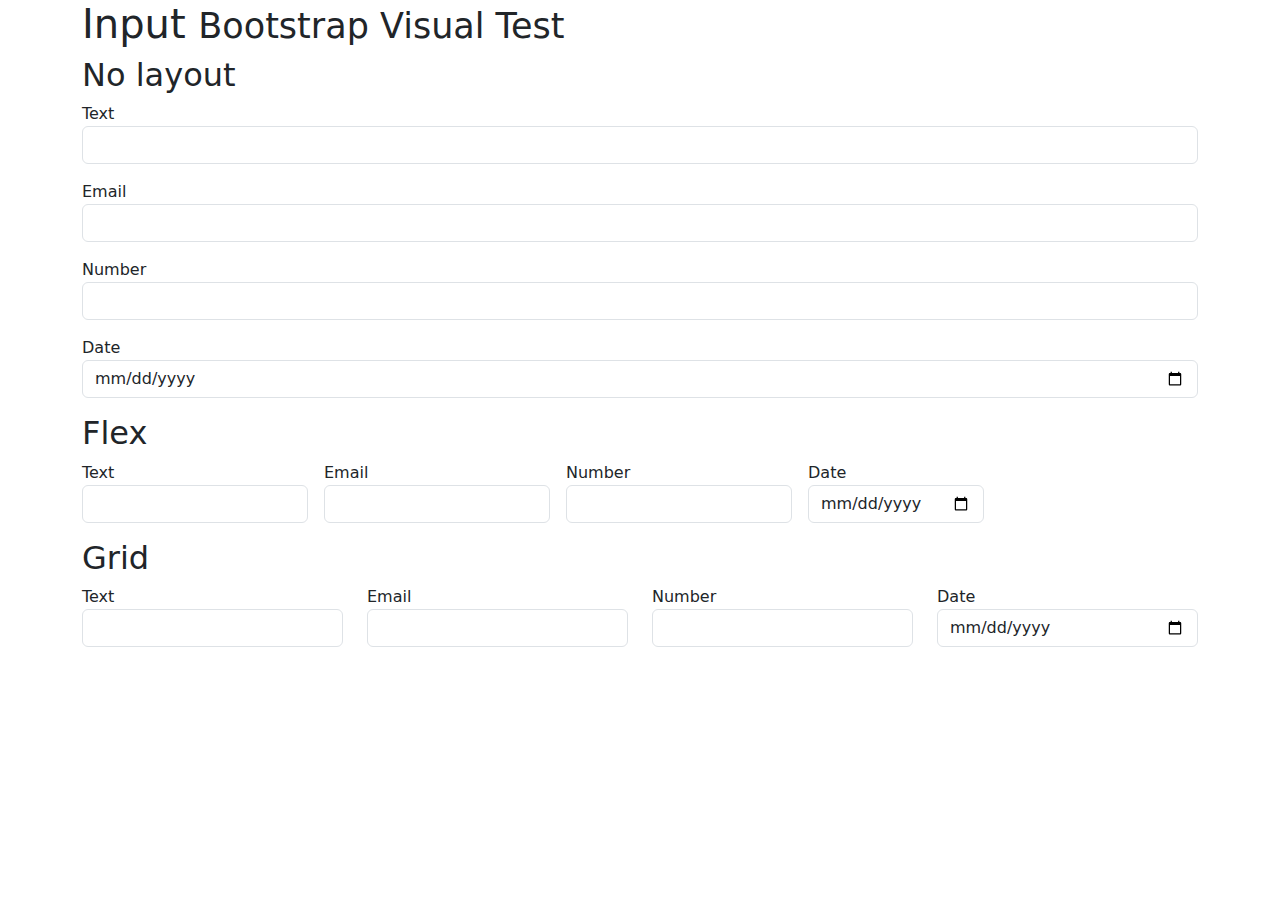
<file: style/bootstrap/js/tests/visual/input.html>
<!doctype html>
<html lang="en">
  <head>
    <meta charset="utf-8">
    <meta name="viewport" content="width=device-width, initial-scale=1">
    <link href="../../../dist/css/bootstrap.min.css" rel="stylesheet">
    <title>Form</title>
    <style></style>
  </head>
  <body>
    <div class="container">
      <h1>Input <small>Bootstrap Visual Test</small></h1>

      <h2>No layout</h2>

      <div class="mb-3">
        Text
        <input class="form-control">
      </div>
      <div class="mb-3">
        Email
        <input type="email" class="form-control">
      </div>
      <div class="mb-3">
        Number
        <input type="number" class="form-control">
      </div>
      <div class="mb-3">
        Date
        <input type="date" class="form-control">
      </div>

      <h2>Flex</h2>

      <div class="d-flex flex-wrap gap-3 mb-3">
        <div>
          Text
          <input class="form-control">
        </div>
        <div>
          Email
          <input type="email" class="form-control">
        </div>
        <div>
          Number
          <input type="number" class="form-control">
        </div>
        <div>
          Date
          <input type="date" class="form-control">
        </div>
      </div>

      <h2>Grid</h2>

      <div class="row mb-3">
        <div class="col">
          Text
          <input class="form-control">
        </div>
        <div class="col">
          Email
          <input type="email" class="form-control">
        </div>
        <div class="col">
          Number
          <input type="number" class="form-control">
        </div>
        <div class="col">
          Date
          <input type="date" class="form-control">
        </div>
      </div>
    </div>

    <script src="../../../dist/js/bootstrap.bundle.js"></script>
  </body>
</html>
</file>
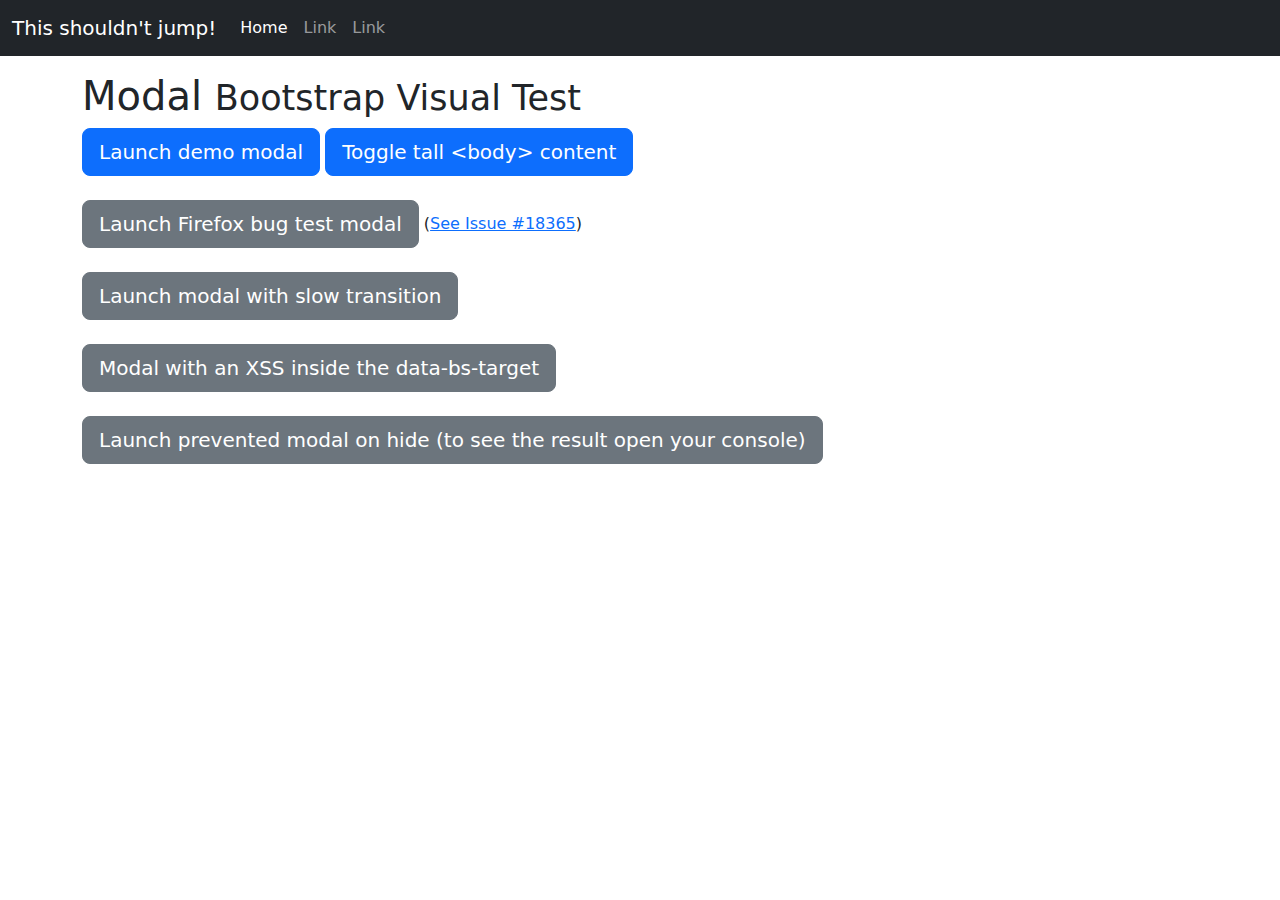
<file: style/bootstrap/js/tests/visual/modal.html>
<!doctype html>
<html lang="en">
  <head>
    <meta charset="utf-8">
    <meta name="viewport" content="width=device-width, initial-scale=1">
    <link href="../../../dist/css/bootstrap.min.css" rel="stylesheet">
    <title>Modal</title>
    <style>
      #tall {
        height: 1500px;
        width: 100px;
      }
    </style>
  </head>
  <body>
    <nav class="navbar navbar-expand-lg navbar-dark bg-dark">
      <div class="container-fluid">
        <button class="navbar-toggler" type="button" data-bs-toggle="collapse" data-bs-target="#navbarResponsive" aria-controls="navbarResponsive" aria-expanded="false" aria-label="Toggle navigation">
          <span class="navbar-toggler-icon"></span>
        </button>
        <div class="collapse navbar-collapse" id="navbarResponsive">
          <a class="navbar-brand" href="#">This shouldn't jump!</a>
          <ul class="navbar-nav">
            <li class="nav-item">
              <a class="nav-link active" href="#" aria-current="page">Home</a>
            </li>
            <li class="nav-item">
              <a class="nav-link" href="#">Link</a>
            </li>
            <li class="nav-item">
              <a class="nav-link" href="#">Link</a>
            </li>
          </ul>
        </div>
      </div>
    </nav>

    <div class="container mt-3">
      <h1>Modal <small>Bootstrap Visual Test</small></h1>

      <div class="modal fade" id="myModal" tabindex="-1" aria-labelledby="myModalLabel" aria-hidden="true">
        <div class="modal-dialog">
          <div class="modal-content">
            <div class="modal-header">
              <h1 class="modal-title fs-4" id="myModalLabel">Modal title</h1>
              <button type="button" class="btn-close" data-bs-dismiss="modal" aria-label="Close"></button>
            </div>
            <div class="modal-body">
              <h4>Text in a modal</h4>
              <p>Duis mollis, est non commodo luctus, nisi erat porttitor ligula.</p>

              <h4>Popover in a modal</h4>
              <p>This <button type="button" class="btn btn-primary" data-bs-toggle="popover" data-bs-placement="left" title="Popover title" data-bs-content="And here's some amazing content. It's very engaging. Right?">button</button> should trigger a popover on click.</p>


              <h4>Tooltips in a modal</h4>
              <p><a href="#" data-bs-toggle="tooltip" data-bs-placement="top" title="Tooltip on top">This link</a> and <a href="#" data-bs-toggle="tooltip" data-bs-placement="bottom" title="Tooltip on bottom">that link</a> should have tooltips on hover.</p>

              <div id="accordion" role="tablist">
                <div class="card" role="presentation">
                  <div class="card-header" role="tab" id="headingOne">
                    <h5 class="mb-0">
                      <a data-bs-toggle="collapse" href="#collapseOne" aria-expanded="true" aria-controls="collapseOne">
                        Collapsible Group Item #1
                      </a>
                    </h5>
                  </div>

                  <div id="collapseOne" class="collapse show" data-bs-parent="#accordion" role="tabpanel" aria-labelledby="headingOne">
                    <div class="card-body">
                      Anim pariatur cliche reprehenderit, enim eiusmod high life accusamus terry richardson ad squid. 3 wolf moon officia aute, non cupidatat skateboard dolor brunch. Food truck quinoa nesciunt laborum eiusmod. Brunch 3 wolf moon tempor, sunt aliqua put a bird on it squid single-origin coffee nulla assumenda shoreditch et. Nihil anim keffiyeh helvetica, craft beer labore wes anderson cred nesciunt sapiente ea proident. Ad vegan excepteur butcher vice lomo. Leggings occaecat craft beer farm-to-table, raw denim aesthetic synth nesciunt you probably haven't heard of them accusamus labore sustainable VHS.
                    </div>
                  </div>
                </div>
                <div class="card" role="presentation">
                  <div class="card-header" role="tab" id="headingTwo">
                    <h5 class="mb-0">
                      <a class="collapsed" data-bs-toggle="collapse" href="#collapseTwo" aria-expanded="false" aria-controls="collapseTwo">
                        Collapsible Group Item #2
                      </a>
                    </h5>
                  </div>
                  <div id="collapseTwo" class="collapse" data-bs-parent="#accordion" role="tabpanel" aria-labelledby="headingTwo">
                    <div class="card-body">
                      Anim pariatur cliche reprehenderit, enim eiusmod high life accusamus terry richardson ad squid. 3 wolf moon officia aute, non cupidatat skateboard dolor brunch. Food truck quinoa nesciunt laborum eiusmod. Brunch 3 wolf moon tempor, sunt aliqua put a bird on it squid single-origin coffee nulla assumenda shoreditch et. Nihil anim keffiyeh helvetica, craft beer labore wes anderson cred nesciunt sapiente ea proident. Ad vegan excepteur butcher vice lomo. Leggings occaecat craft beer farm-to-table, raw denim aesthetic synth nesciunt you probably haven't heard of them accusamus labore sustainable VHS.
                    </div>
                  </div>
                </div>
                <div class="card" role="presentation">
                  <div class="card-header" role="tab" id="headingThree">
                    <h5 class="mb-0">
                      <a class="collapsed" data-bs-toggle="collapse" href="#collapseThree" aria-expanded="false" aria-controls="collapseThree">
                        Collapsible Group Item #3
                      </a>
                    </h5>
                  </div>
                  <div id="collapseThree" class="collapse" data-bs-parent="#accordion" role="tabpanel" aria-labelledby="headingThree">
                    <div class="card-body">
                      Anim pariatur cliche reprehenderit, enim eiusmod high life accusamus terry richardson ad squid. 3 wolf moon officia aute, non cupidatat skateboard dolor brunch. Food truck quinoa nesciunt laborum eiusmod. Brunch 3 wolf moon tempor, sunt aliqua put a bird on it squid single-origin coffee nulla assumenda shoreditch et. Nihil anim keffiyeh helvetica, craft beer labore wes anderson cred nesciunt sapiente ea proident. Ad vegan excepteur butcher vice lomo. Leggings occaecat craft beer farm-to-table, raw denim aesthetic synth nesciunt you probably haven't heard of them accusamus labore sustainable VHS.
                    </div>
                  </div>
                </div>
              </div>

              <hr>

              <h4>Overflowing text to show scroll behavior</h4>
              <p>Cras mattis consectetur purus sit amet fermentum. Cras justo odio, dapibus ac facilisis in, egestas eget quam. Morbi leo risus, porta ac consectetur ac, vestibulum at eros.</p>
              <p>Praesent commodo cursus magna, vel scelerisque nisl consectetur et. Vivamus sagittis lacus vel augue laoreet rutrum faucibus dolor auctor.</p>
              <p>Aenean lacinia bibendum nulla sed consectetur. Praesent commodo cursus magna, vel scelerisque nisl consectetur et. Donec sed odio dui. Donec ullamcorper nulla non metus auctor fringilla.</p>
              <p>Cras mattis consectetur purus sit amet fermentum. Cras justo odio, dapibus ac facilisis in, egestas eget quam. Morbi leo risus, porta ac consectetur ac, vestibulum at eros.</p>
              <p>Praesent commodo cursus magna, vel scelerisque nisl consectetur et. Vivamus sagittis lacus vel augue laoreet rutrum faucibus dolor auctor.</p>
              <p>Aenean lacinia bibendum nulla sed consectetur. Praesent commodo cursus magna, vel scelerisque nisl consectetur et. Donec sed odio dui. Donec ullamcorper nulla non metus auctor fringilla.</p>
              <p>Cras mattis consectetur purus sit amet fermentum. Cras justo odio, dapibus ac facilisis in, egestas eget quam. Morbi leo risus, porta ac consectetur ac, vestibulum at eros.</p>
              <p>Praesent commodo cursus magna, vel scelerisque nisl consectetur et. Vivamus sagittis lacus vel augue laoreet rutrum faucibus dolor auctor.</p>
              <p>Aenean lacinia bibendum nulla sed consectetur. Praesent commodo cursus magna, vel scelerisque nisl consectetur et. Donec sed odio dui. Donec ullamcorper nulla non metus auctor fringilla.</p>
            </div>
            <div class="modal-footer">
              <button type="button" class="btn btn-secondary" data-bs-dismiss="modal">Close</button>
              <button type="button" class="btn btn-primary">Save changes</button>
            </div>
          </div>
        </div>
      </div>

      <div class="modal fade" id="firefoxModal" tabindex="-1" aria-labelledby="firefoxModalLabel" aria-hidden="true">
        <div class="modal-dialog">
          <div class="modal-content">
            <div class="modal-header">
              <h1 class="modal-title fs-4" id="firefoxModalLabel">Firefox Bug Test</h1>
              <button type="button" class="btn-close" data-bs-dismiss="modal" aria-label="Close"></button>
            </div>
            <div class="modal-body">
              <ol>
                <li>Ensure you're using Firefox.</li>
                <li>Open a new tab and then switch back to this tab.</li>
                <li>Click into this input: <input type="text" id="ff-bug-input"></li>
                <li>Switch to the other tab and then back to this tab.</li>
              </ol>
              <p>Test result: <strong id="ff-bug-test-result"></strong></p>
            </div>
            <div class="modal-footer">
              <button type="button" class="btn btn-secondary" data-bs-dismiss="modal">Close</button>
              <button type="button" class="btn btn-primary">Save changes</button>
            </div>
          </div>
        </div>
      </div>

      <div class="modal fade" id="slowModal" tabindex="-1" aria-labelledby="slowModalLabel" aria-hidden="true" style="transition-duration: 5s;">
        <div class="modal-dialog" style="transition-duration: inherit;">
          <div class="modal-content">
            <div class="modal-header">
              <h1 class="modal-title fs-4" id="slowModalLabel">Lorem slowly</h1>
              <button type="button" class="btn-close" data-bs-dismiss="modal" aria-label="Close"></button>
            </div>
            <div class="modal-body">
              <p>Cum sociis natoque penatibus et magnis dis parturient montes, nascetur ridiculus mus. Duis mollis, est non commodo luctus, nisi erat porttitor ligula, eget lacinia odio sem nec elit. Donec sed odio dui. Nullam quis risus eget urna mollis ornare vel eu leo. Nulla vitae elit libero, a pharetra augue.</p>
            </div>
            <div class="modal-footer">
              <button type="button" class="btn btn-secondary" data-bs-dismiss="modal">Close</button>
              <button type="button" class="btn btn-primary">Save changes</button>
            </div>
          </div>
        </div>
      </div>

      <button type="button" class="btn btn-primary btn-lg" data-bs-toggle="modal" data-bs-target="#myModal">
        Launch demo modal
      </button>

      <button type="button" class="btn btn-primary btn-lg" id="tall-toggle">
        Toggle tall &lt;body&gt; content
      </button>

      <br><br>

      <button type="button" class="btn btn-secondary btn-lg" data-bs-toggle="modal" data-bs-target="#firefoxModal">
        Launch Firefox bug test modal
      </button>
      (<a href="https://github.com/twbs/bootstrap/issues/18365">See Issue #18365</a>)

      <br><br>

      <button type="button" class="btn btn-secondary btn-lg" data-bs-toggle="modal" data-bs-target="#slowModal">
        Launch modal with slow transition
      </button>

      <br><br>

      <div class="text-bg-dark p-2" id="tall" style="display: none;">
        Tall body content to force the page to have a scrollbar.
      </div>

      <button type="button" class="btn btn-secondary btn-lg" data-bs-toggle="modal" data-bs-target="&#x3C;div class=&#x22;modal fade the-bad&#x22; tabindex=&#x22;-1&#x22;&#x3E;&#x3C;div class=&#x22;modal-dialog&#x22;&#x3E;&#x3C;div class=&#x22;modal-content&#x22;&#x3E;&#x3C;div class=&#x22;modal-header&#x22;&#x3E;&#x3C;button type=&#x22;button&#x22; class=&#x22;btn-close&#x22; data-bs-dismiss=&#x22;modal&#x22; aria-label=&#x22;Close&#x22;&#x3E;&#x3C;span aria-hidden=&#x22;true&#x22;&#x3E;&#x26;times;&#x3C;/span&#x3E;&#x3C;/button&#x3E;&#x3C;h1 class=&#x22;modal-title fs-4&#x22;&#x3E;The Bad Modal&#x3C;/h1&#x3E;&#x3C;/div&#x3E;&#x3C;div class=&#x22;modal-body&#x22;&#x3E;This modal&#x27;s HTTML source code is declared inline, inside the data-bs-target attribute of it&#x27;s show-button&#x3C;/div&#x3E;&#x3C;/div&#x3E;&#x3C;/div&#x3E;&#x3C;/div&#x3E;">
        Modal with an XSS inside the data-bs-target
      </button>

      <br><br>

      <button type="button" class="btn btn-secondary btn-lg" id="btnPreventModal">
        Launch prevented modal on hide (to see the result open your console)
      </button>
    </div>

    <script src="../../../dist/js/bootstrap.bundle.js"></script>
    <script>
      /* global bootstrap: false */

      const ffBugTestResult = document.getElementById('ff-bug-test-result')
      const firefoxTestDone = false

      function reportFirefoxTestResult(result) {
        if (!firefoxTestDone) {
          ffBugTestResult.classList.add(result ? 'text-success' : 'text-danger')
          ffBugTestResult.textContent = result ? 'PASS' : 'FAIL'
        }
      }

      document.querySelectorAll('[data-bs-toggle="popover"]').forEach(popoverEl => new bootstrap.Popover(popoverEl))

      document.querySelectorAll('[data-bs-toggle="tooltip"]').forEach(tooltipEl => new bootstrap.Tooltip(tooltipEl))

      const tall = document.getElementById('tall')
      document.getElementById('tall-toggle').addEventListener('click', () => {
        tall.style.display = tall.style.display === 'none' ? 'block' : 'none'
      })

      const ffBugInput = document.getElementById('ff-bug-input')
      const firefoxModal = document.getElementById('firefoxModal')
      function handlerClickFfBugInput() {
        firefoxModal.addEventListener('focus', reportFirefoxTestResult.bind(false))
        ffBugInput.addEventListener('focus', reportFirefoxTestResult.bind(true))
        ffBugInput.removeEventListener('focus', handlerClickFfBugInput)
      }

      ffBugInput.addEventListener('focus', handlerClickFfBugInput)

      const modalFf = new bootstrap.Modal(firefoxModal)

      document.getElementById('btnPreventModal').addEventListener('click', () => {
        const shownFirefoxModal = () => {
          modalFf.hide()
          firefoxModal.removeEventListener('shown.bs.modal', hideFirefoxModal)
        }

        const hideFirefoxModal = event => {
          event.preventDefault()
          firefoxModal.removeEventListener('hide.bs.modal', hideFirefoxModal)

          if (modalFf._isTransitioning) {
            console.error('Modal plugin should not set _isTransitioning when hide event is prevented')
          } else {
            console.log('Test passed')
            modalFf.hide() // work as expected
          }
        }

        firefoxModal.addEventListener('shown.bs.modal', shownFirefoxModal)
        firefoxModal.addEventListener('hide.bs.modal', hideFirefoxModal)
        modalFf.show()
      })

      // Test transition duration
      let t0
      let t1
      const slowModal = document.getElementById('slowModal')

      slowModal.addEventListener('shown.bs.modal', () => {
        t1 = performance.now()
        console.log(`transition-duration took ${t1 - t0}ms.`)
      })

      slowModal.addEventListener('show.bs.modal', () => {
        t0 = performance.now()
      })
    </script>
  </body>
</html>
</file>
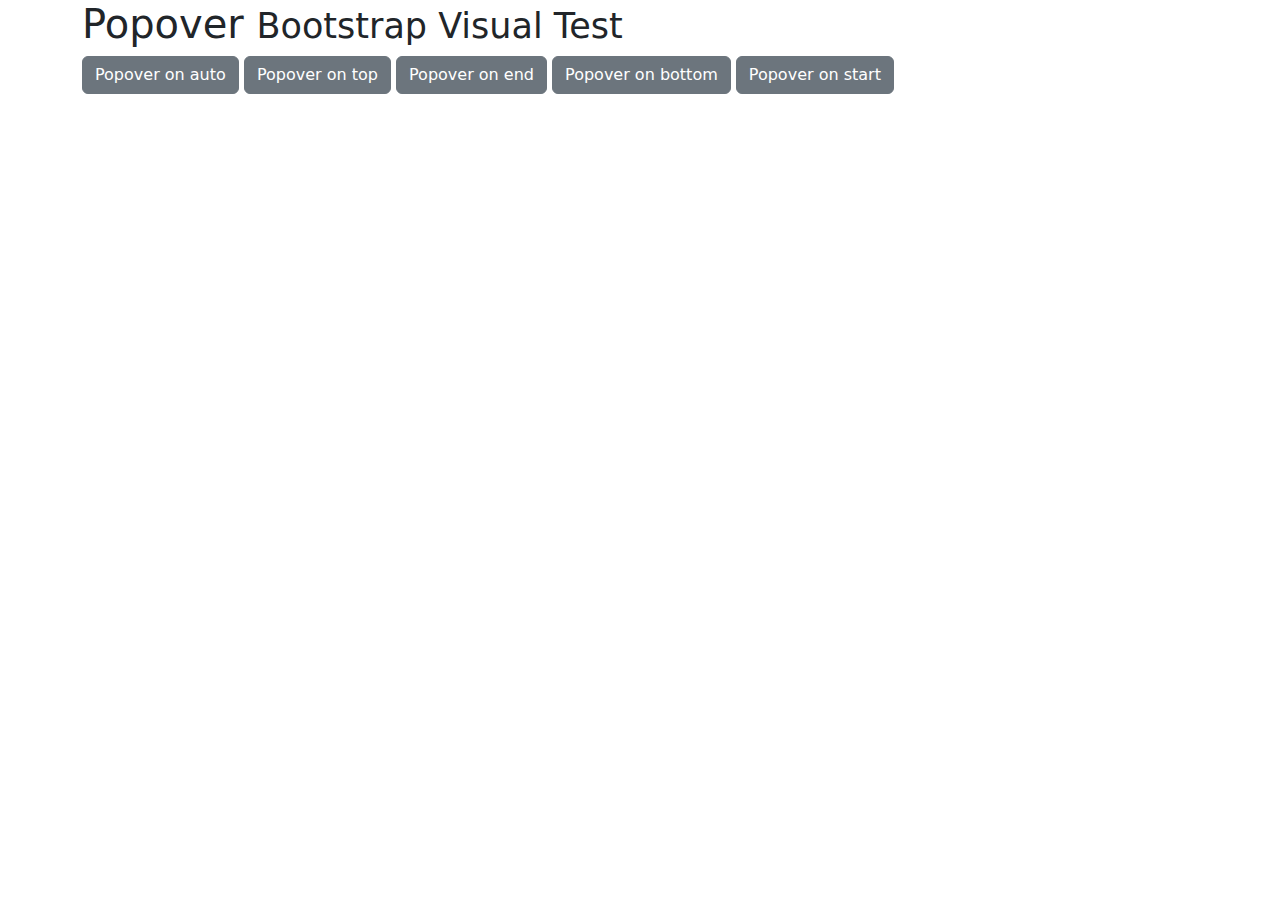
<file: style/bootstrap/js/tests/visual/popover.html>
<!doctype html>
<html lang="en">
  <head>
    <meta charset="utf-8">
    <meta name="viewport" content="width=device-width, initial-scale=1">
    <link href="../../../dist/css/bootstrap.min.css" rel="stylesheet">
    <title>Popover</title>
  </head>
  <body>
    <div class="container">
      <h1>Popover <small>Bootstrap Visual Test</small></h1>

      <button type="button" class="btn btn-secondary" data-bs-container="body" data-bs-toggle="popover" data-bs-placement="auto" data-bs-content="Vivamus sagittis lacus vel augue laoreet rutrum faucibus.">
        Popover on auto
      </button>

      <button type="button" class="btn btn-secondary" data-bs-container="body" data-bs-toggle="popover" data-bs-placement="top" data-bs-content="Default placement was on top but not enough place">
        Popover on top
      </button>

      <button type="button" class="btn btn-secondary" data-bs-container="body" data-bs-toggle="popover" data-bs-placement="right" data-bs-content="Vivamus sagittis lacus vel augue laoreet rutrum faucibus.">
        Popover on end
      </button>

      <button type="button" class="btn btn-secondary" data-bs-container="body" data-bs-toggle="popover" data-bs-placement="bottom" data-bs-content="Vivamus sagittis lacus vel augue laoreet rutrum faucibus.">
        Popover on bottom
      </button>

      <button type="button" class="btn btn-secondary" data-bs-container="body" data-bs-toggle="popover" data-bs-placement="left" data-bs-content="Vivamus sagittis lacus vel augue laoreet rutrum faucibus.">
        Popover on start
      </button>
    </div>

    <script src="../../../dist/js/bootstrap.bundle.js"></script>
    <script>
      /* global bootstrap: false */

      document.querySelectorAll('[data-bs-toggle="popover"]').forEach(popoverEl => new bootstrap.Popover(popoverEl))
    </script>
  </body>
</html>
</file>
